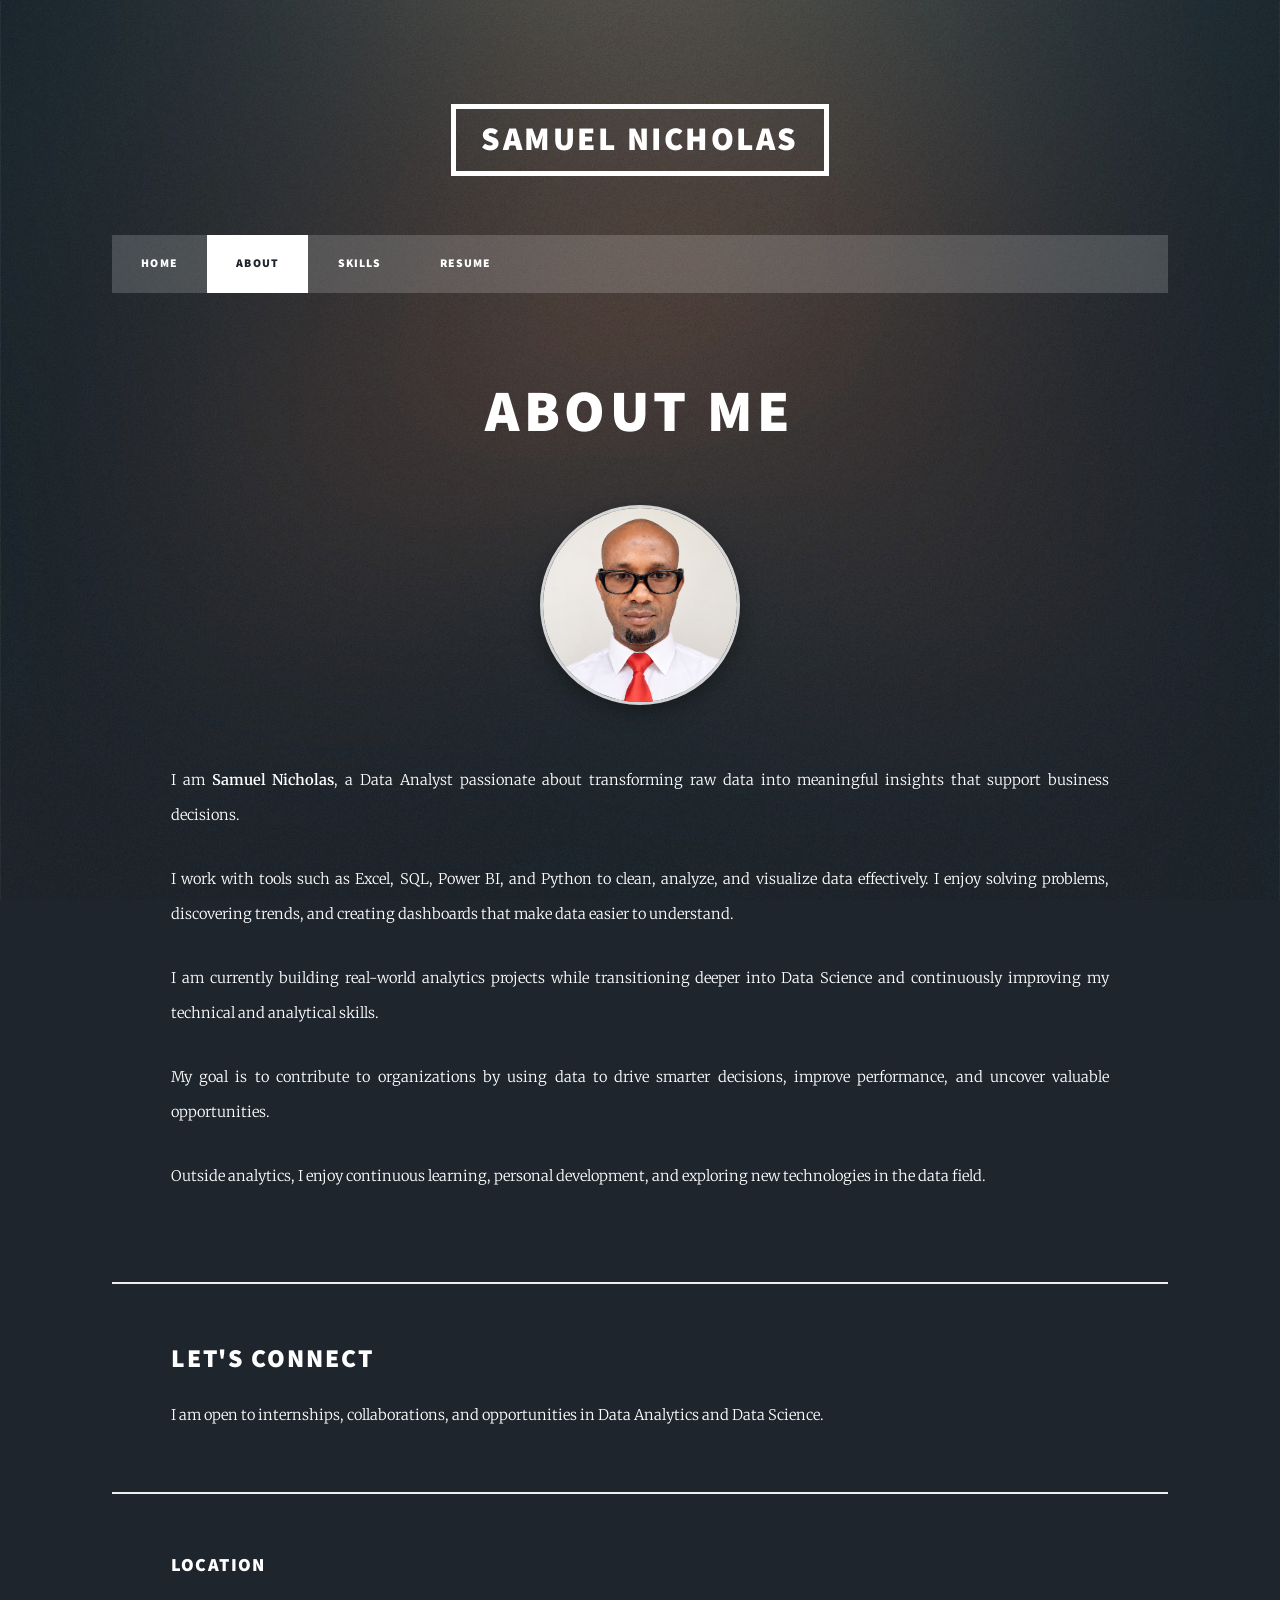
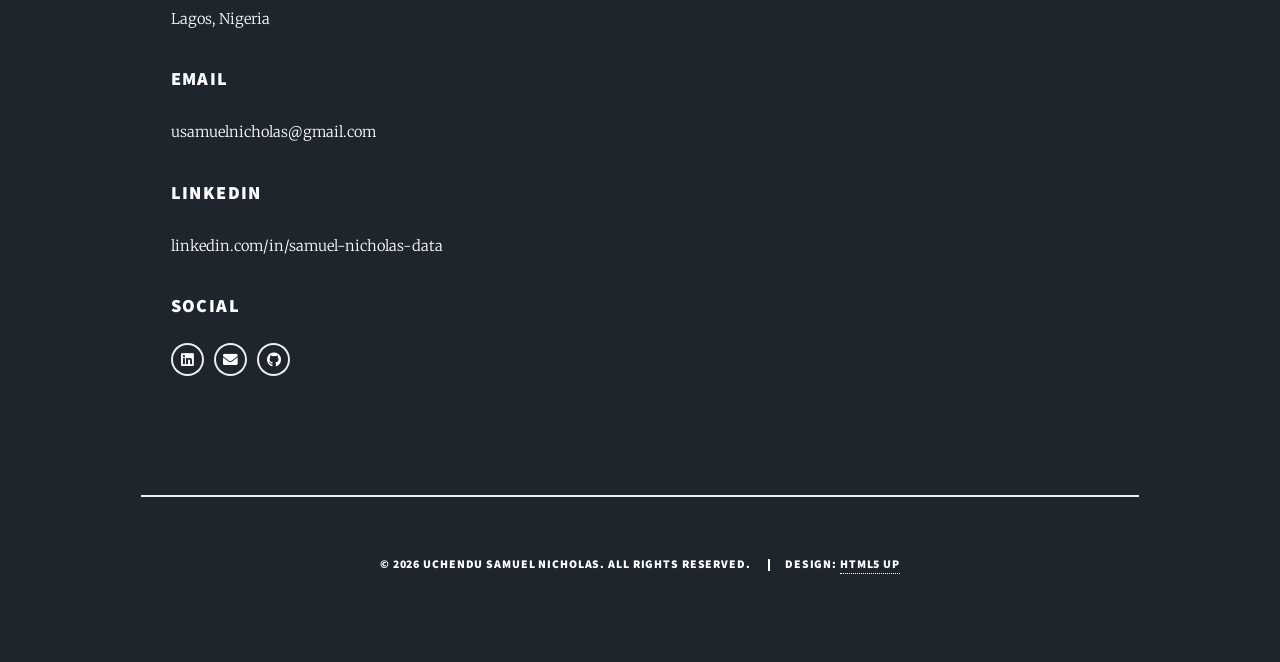
<file: about.html>
<!DOCTYPE HTML>
<html>
<head>
    <title>About | Samuel Nicholas</title>
    <meta charset="utf-8" />
    <meta name="viewport" content="width=device-width, initial-scale=1, user-scalable=no" />
    <link rel="stylesheet" href="assets/css/main.css" />
</head>

<body class="is-preload">

<!-- Wrapper -->
<div id="wrapper">

    <!-- Header -->
    <header id="header">
        <a href="index.html" class="logo">Samuel Nicholas</a>
    </header>

    <!-- Nav -->
    <nav id="nav">
        <ul class="links">
            <li><a href="index.html">Home</a></li>
            <li class="active"><a href="about.html">About</a></li>
            <li><a href="skills.html">Skills</a></li>
            <li><a href="resume.html">Resume</a></li>
        </ul>
    </nav>

    <!-- Main -->
    <div id="main">

        <section class="post">
            <header class="major">
                <h1>About Me</h1>
            </header>

            <span class="image main">
                <img src="images/profile.png"
     alt="Samuel Nicholas"
     class="profile-pic" />
            </span>
    <p>
    I am <strong>Samuel Nicholas</strong>, a Data Analyst passionate about transforming raw data into meaningful insights that support business decisions.
    </p>

    <p>
    I work with tools such as Excel, SQL, Power BI, and Python to clean, analyze, and visualize data effectively. I enjoy solving problems, discovering trends, and creating dashboards that make data easier to understand.
    </p>

    <p>
    I am currently building real-world analytics projects while transitioning deeper into Data Science and continuously improving my technical and analytical skills.
    </p>

    <p>
    My goal is to contribute to organizations by using data to drive smarter decisions, improve performance, and uncover valuable opportunities.
    </p>

    <p>
    Outside analytics, I enjoy continuous learning, personal development, and exploring new technologies in the data field.
    </p>
</section>

<section>
   <h2>Let's Connect</h2>

	<p>
	I am open to internships, collaborations,
	and opportunities in Data Analytics and Data Science.
	</p>
						</section>
						<section class="split contact">
							<section class="alt">
								<h3>Location</h3>
<p>Lagos, Nigeria</p>
								
							</section>
							<section>
											<h3>Email</h3>
<p><a href="mailto:usamuelnicholas@gmail.com">
                usamuelnicholas@gmail.com
            </a></p>
							</section>
							<section>
								<h3>LinkedIn</h3>
<p>
<a href="https://linkedin.com/in/samuel-nicholas-data">
linkedin.com/in/samuel-nicholas-data
</a>
</p>
							</section>
							<section>
								<h3>Social</h3>
								<ul class="icons alt">
									<li>
    <a href="https://www.linkedin.com/in/samuel-nicholas-data"
       target="_blank"
       class="icon brands alt fa-linkedin">
                   <span class="label">LinkedIn</span>
                </a></li>
									<li><a href="mailto:usamuelnicholas@gmail.com"
                   class="icon solid alt fa-envelope">
                   <span class="label">Email</span>
                </a></li>
				<li>
<a href="https://github.com/samuelnicholas-data"
   target="_blank"
   class="icon brands alt fa-github">
   <span class="label">GitHub</span>
</a>
</li>
</ul>
							</section>
						</section>
					</footer>

				<!-- Copyright -->
					<div id="copyright">
    <ul>
        <li>&copy; 2026 Uchendu Samuel Nicholas. All Rights Reserved.</li>
        <li>Design: <a href="https://html5up.net">HTML5 UP</a></li>
    </ul>
</div>

			</div>

		<!-- Scripts -->
			<script src="assets/js/jquery.min.js"></script>
			<script src="assets/js/jquery.scrollex.min.js"></script>
			<script src="assets/js/jquery.scrolly.min.js"></script>
			<script src="assets/js/browser.min.js"></script>
			<script src="assets/js/breakpoints.min.js"></script>
			<script src="assets/js/util.js"></script>
			<script src="assets/js/main.js"></script>

	</body>
</html>
</file>
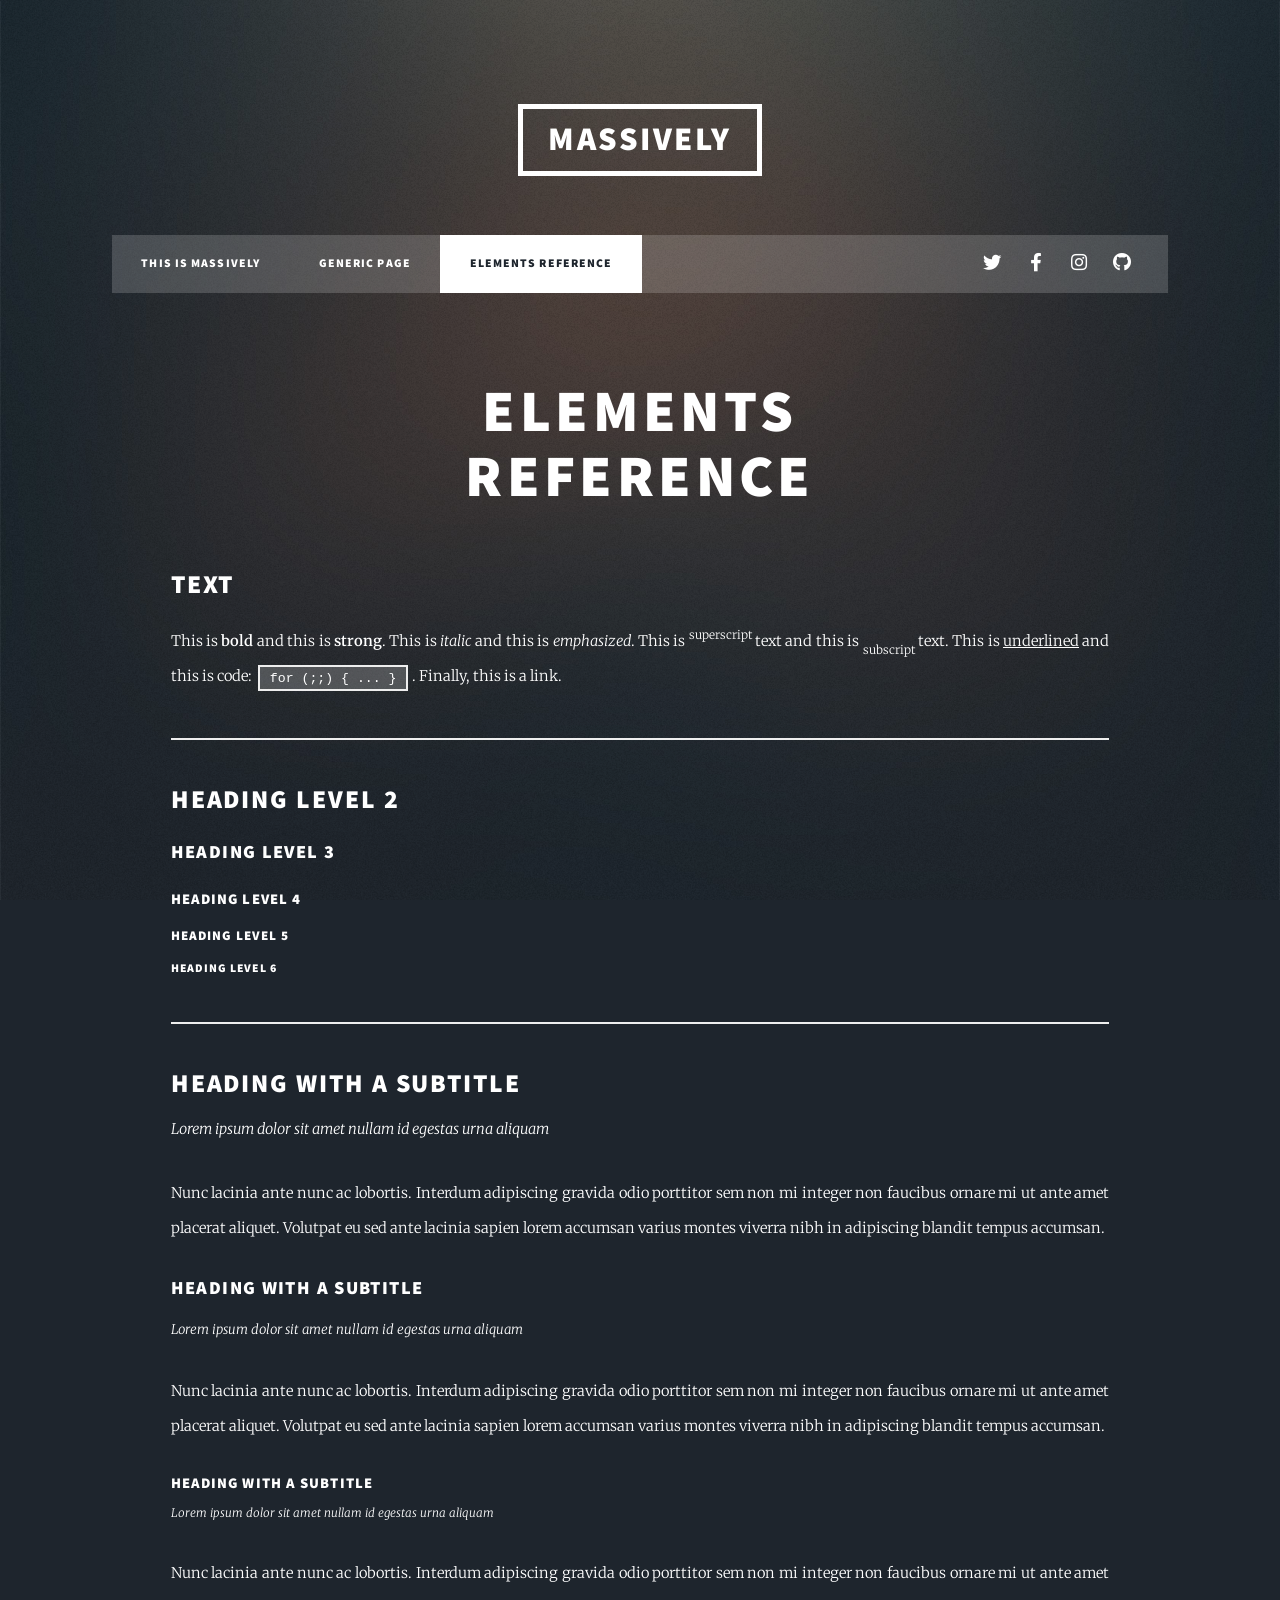
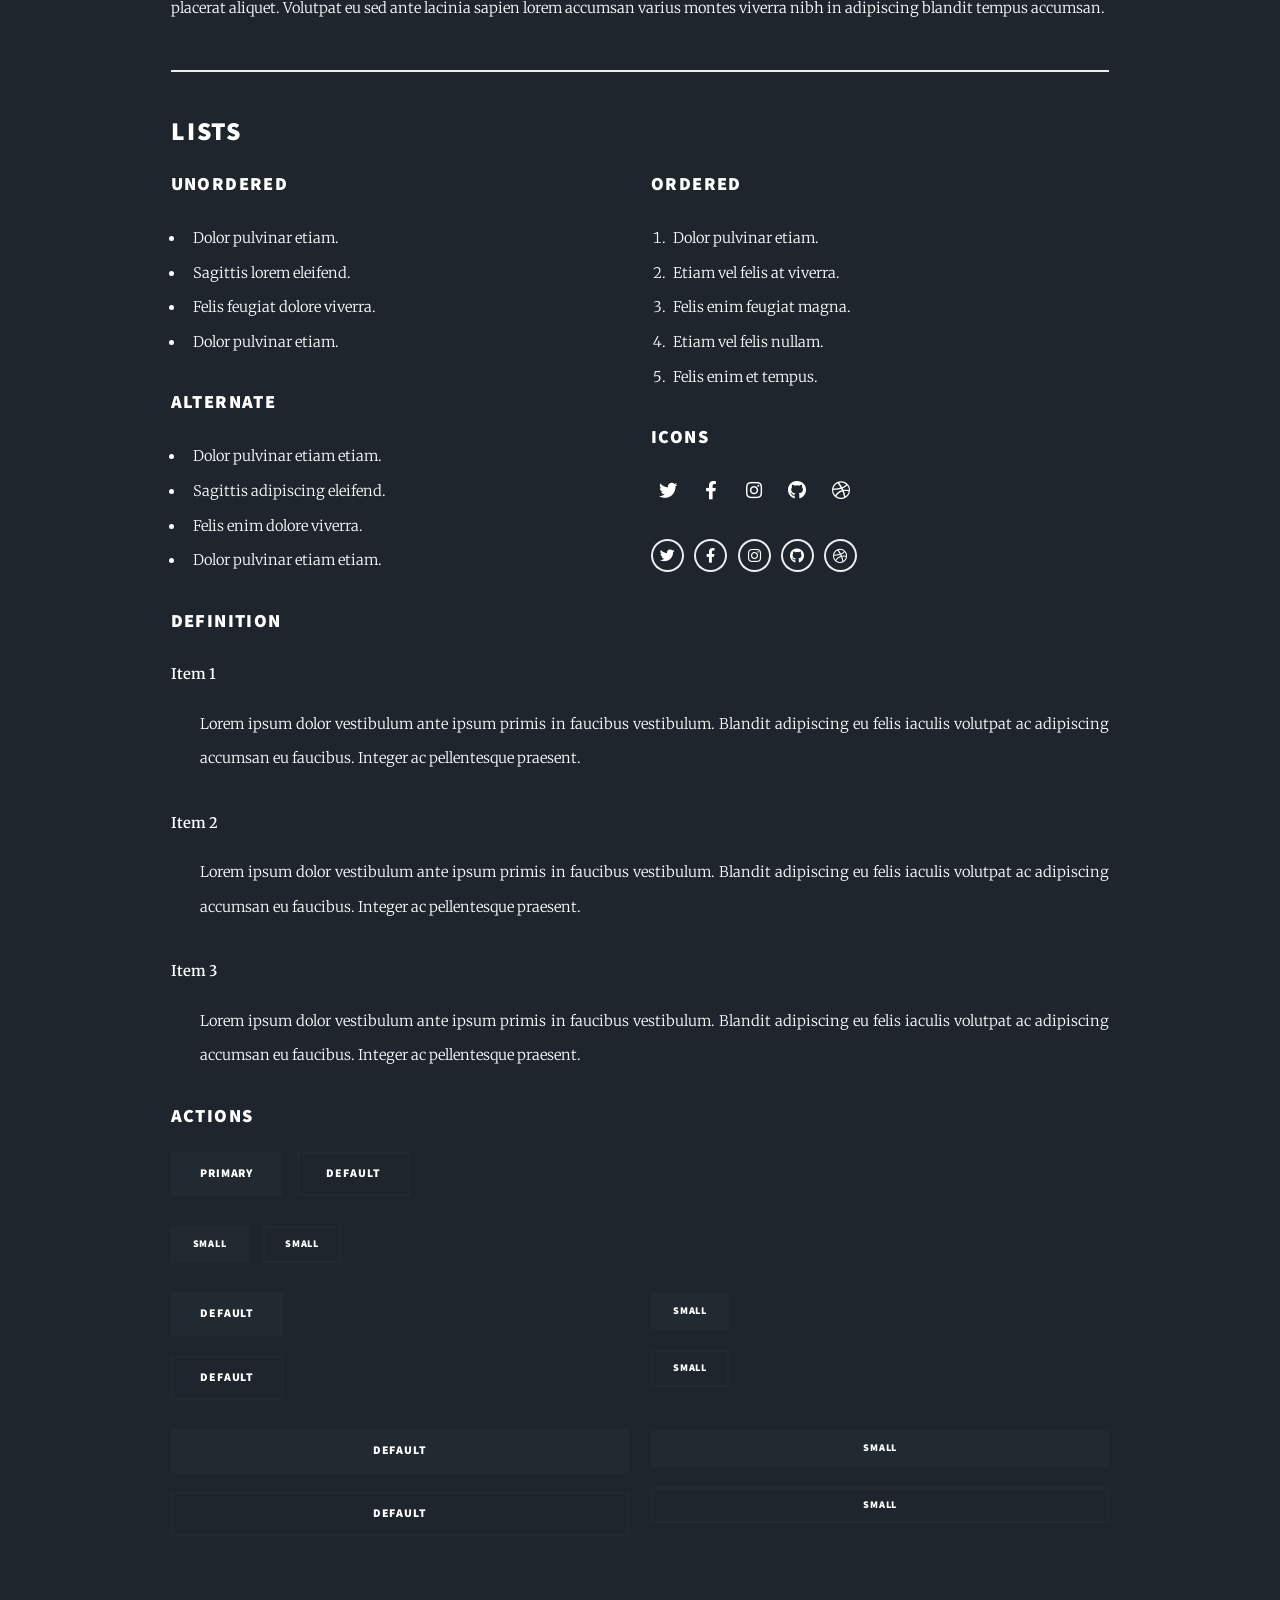
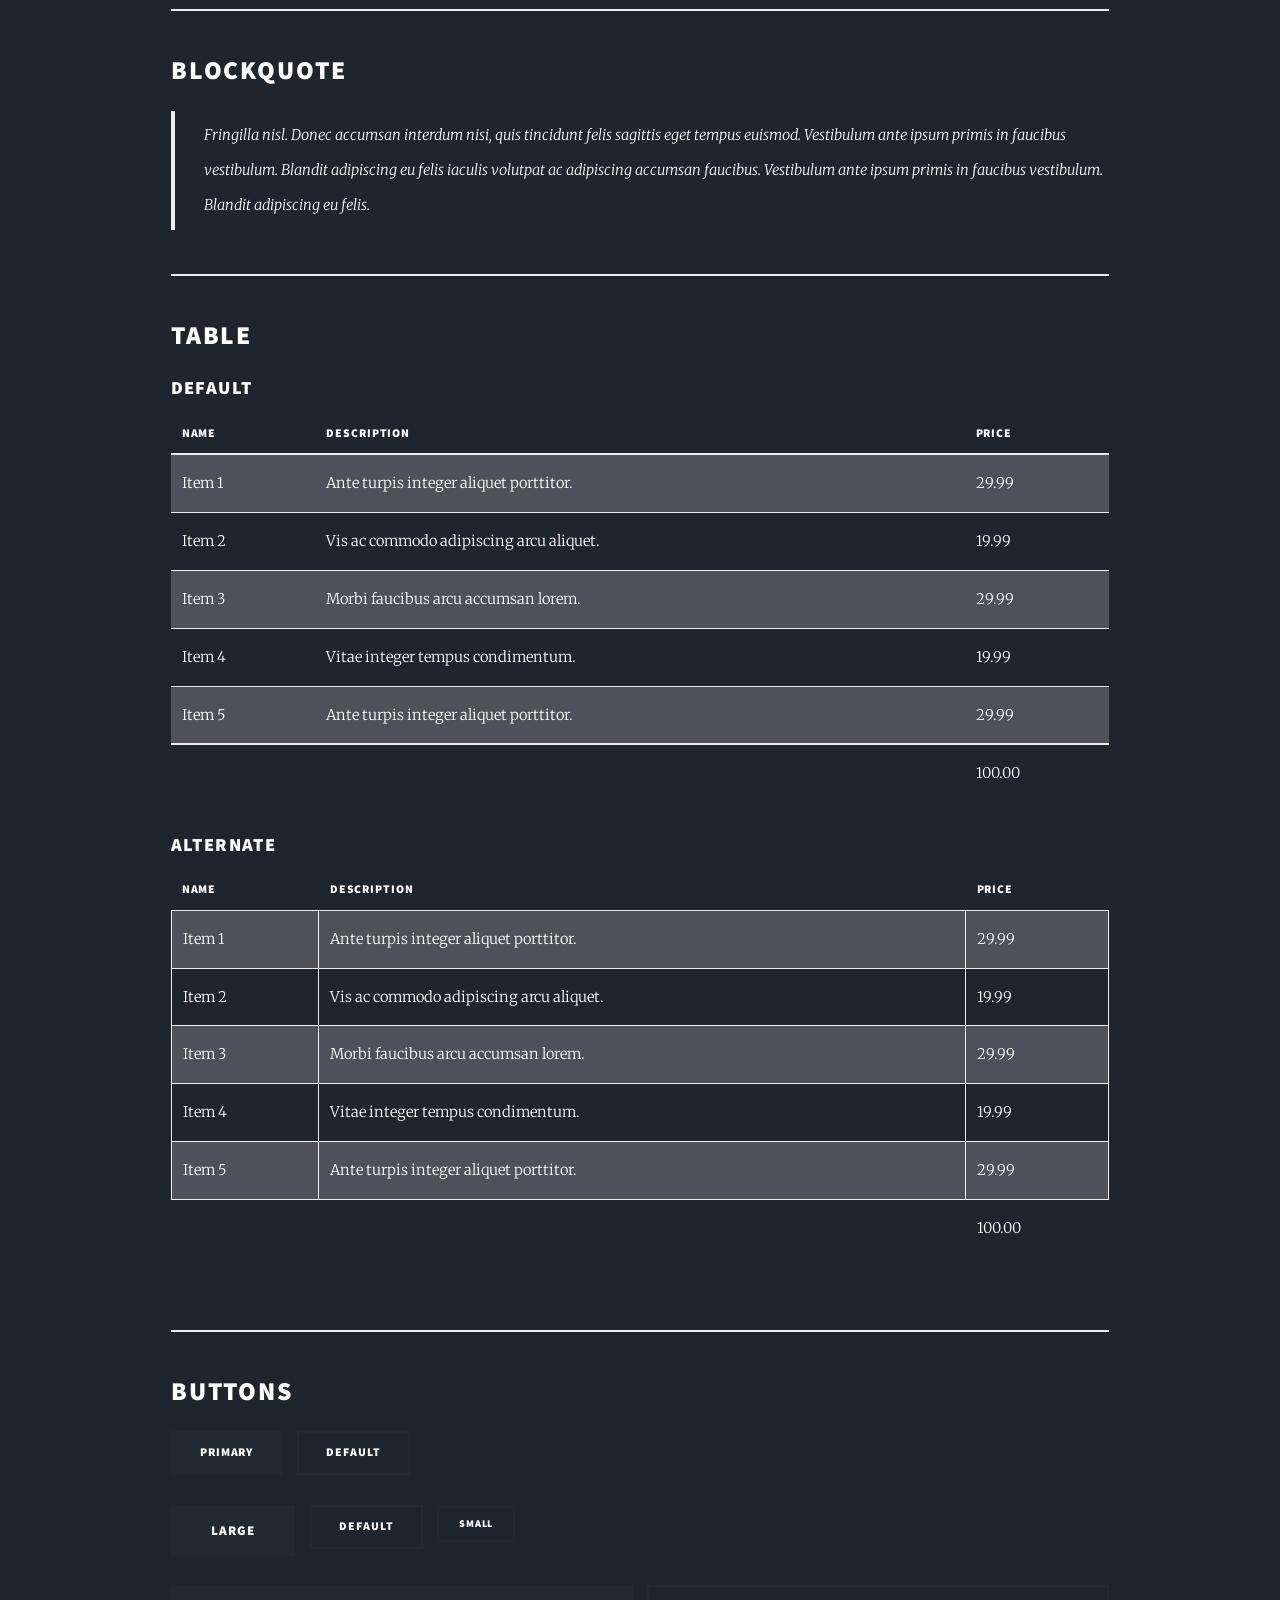
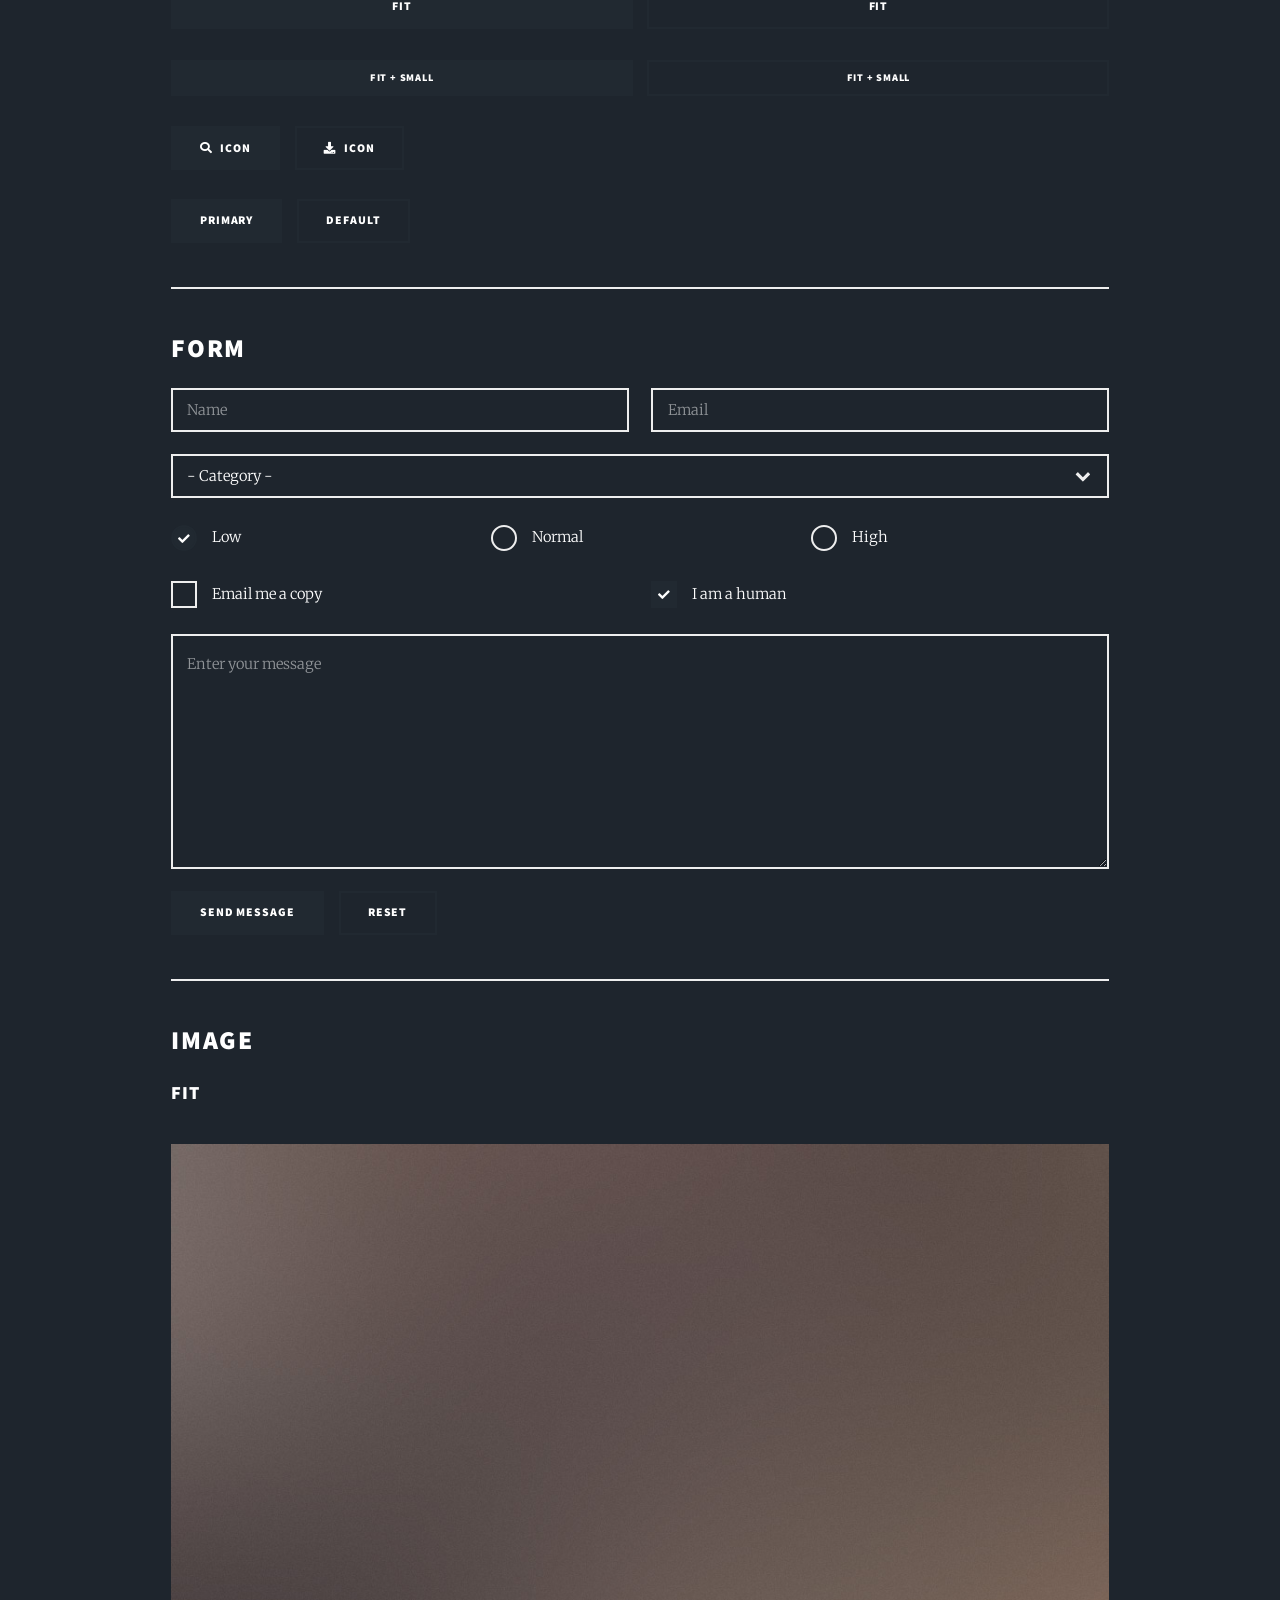
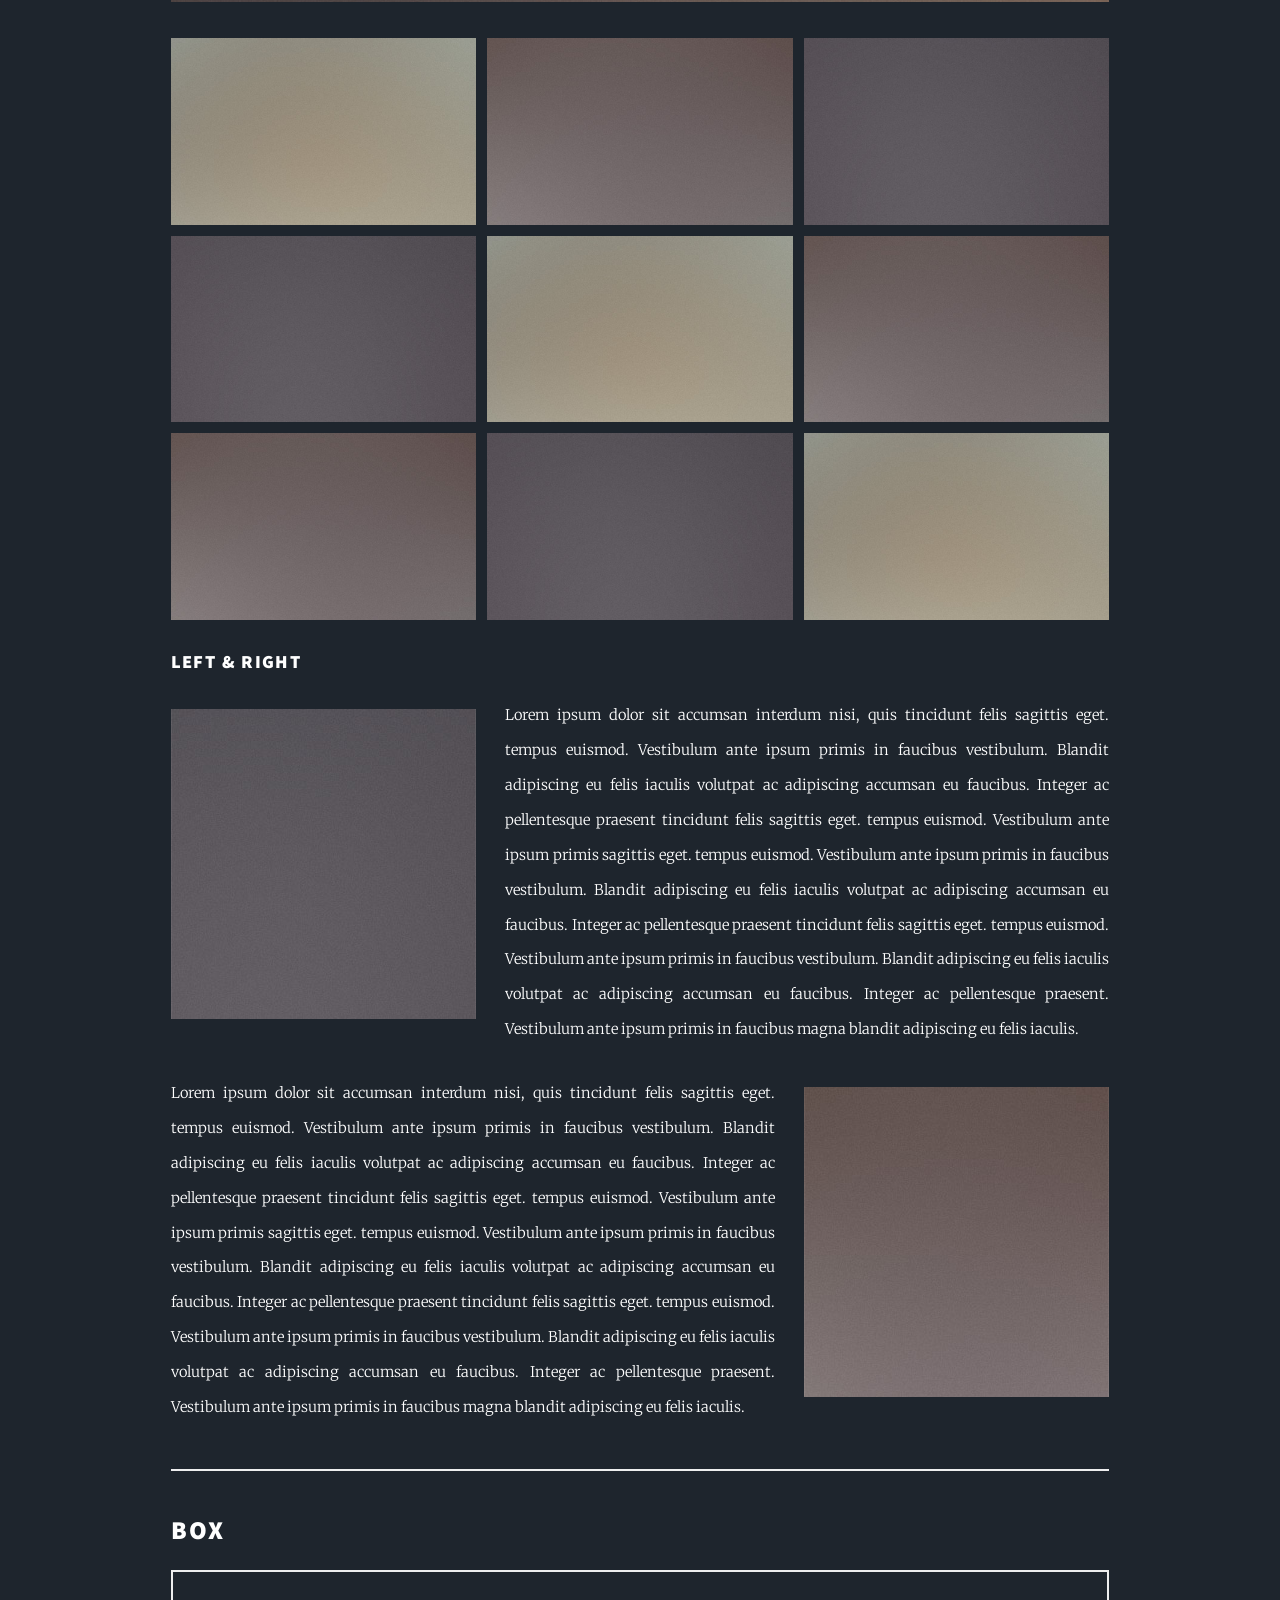
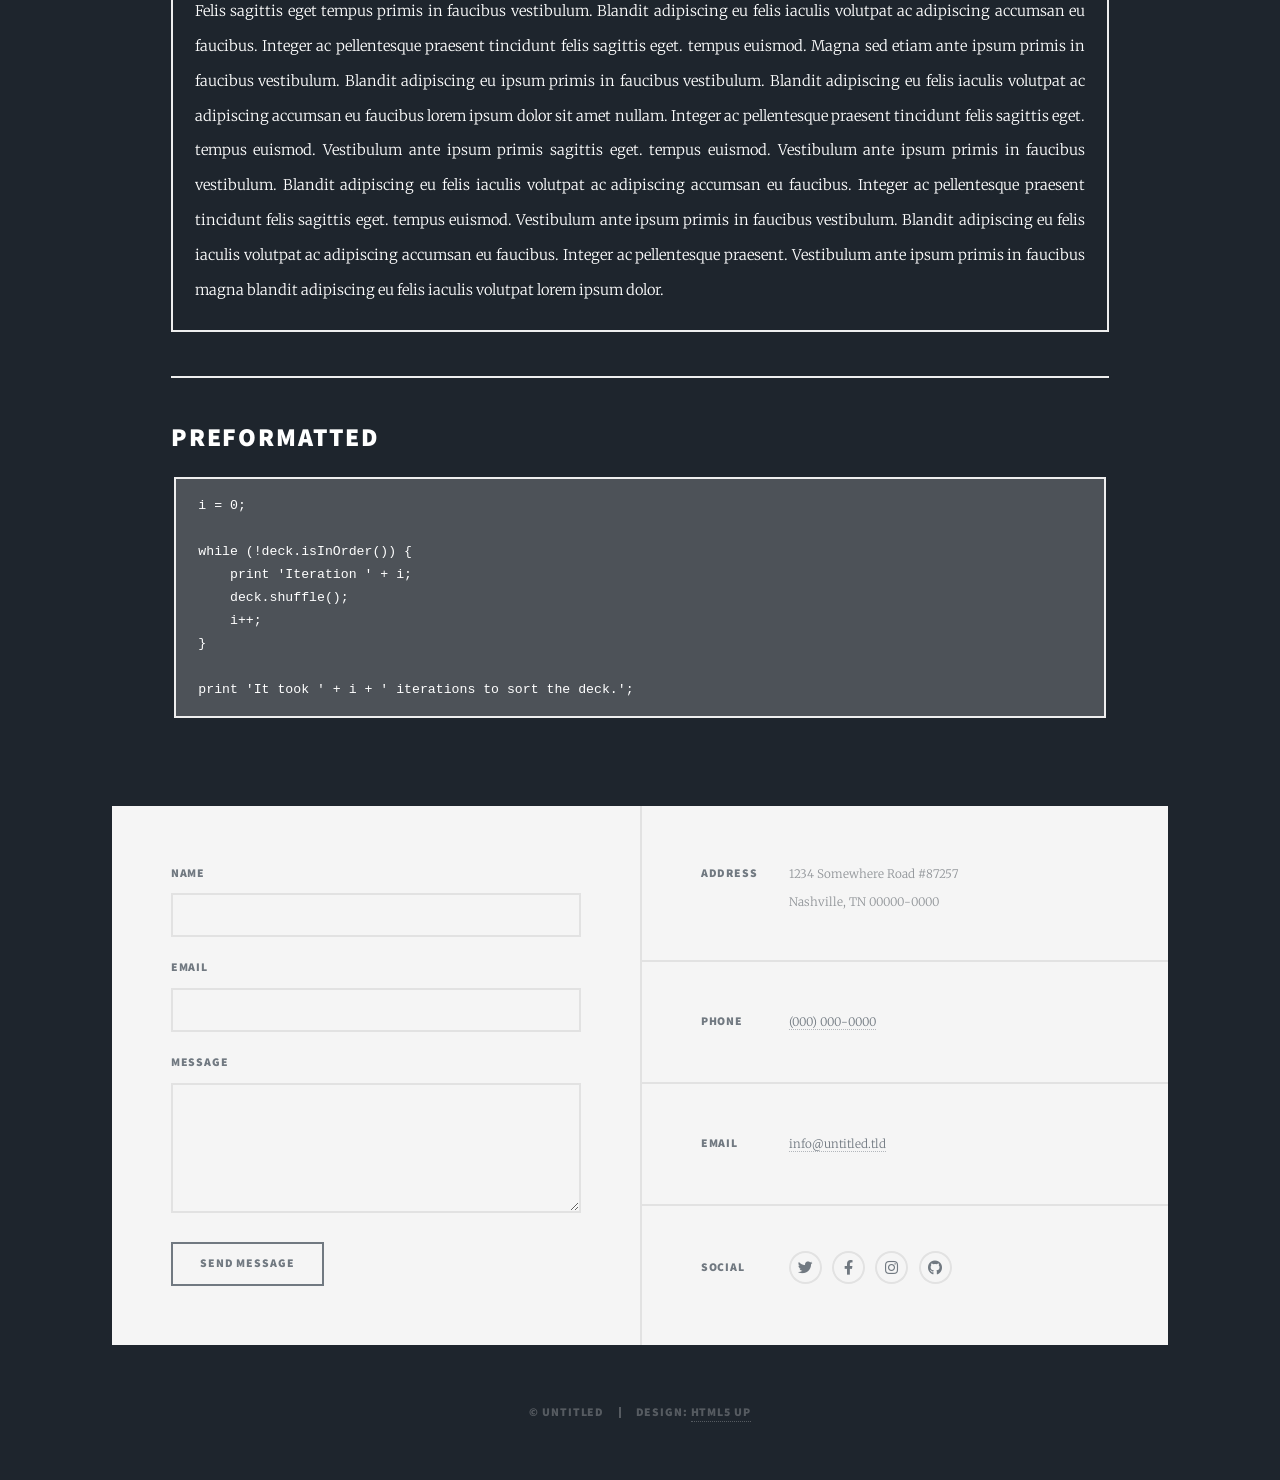
<file: elements.html>
<!DOCTYPE HTML>
<!--
	Massively by HTML5 UP
	html5up.net | @ajlkn
	Free for personal and commercial use under the CCA 3.0 license (html5up.net/license)
-->
<html>
	<head>
		<title>Elements Reference - Massively by HTML5 UP</title>
		<meta charset="utf-8" />
		<meta name="viewport" content="width=device-width, initial-scale=1, user-scalable=no" />
		<link rel="stylesheet" href="assets/css/main.css" />
		<noscript><link rel="stylesheet" href="assets/css/noscript.css" /></noscript>
	</head>
	<body class="is-preload">

		<!-- Wrapper -->
			<div id="wrapper">

				<!-- Header -->
					<header id="header">
						<a href="index.html" class="logo">Massively</a>
					</header>

				<!-- Nav -->
					<nav id="nav">
						<ul class="links">
							<li><a href="index.html">This is Massively</a></li>
							<li><a href="generic.html">Generic Page</a></li>
							<li class="active"><a href="elements.html">Elements Reference</a></li>
						</ul>
						<ul class="icons">
							<li><a href="#" class="icon brands fa-twitter"><span class="label">Twitter</span></a></li>
							<li><a href="#" class="icon brands fa-facebook-f"><span class="label">Facebook</span></a></li>
							<li><a href="#" class="icon brands fa-instagram"><span class="label">Instagram</span></a></li>
							<li><a href="#" class="icon brands fa-github"><span class="label">GitHub</span></a></li>
						</ul>
					</nav>

				<!-- Main -->
					<div id="main">

						<!-- Post -->
							<section class="post">
								<header class="major">
									<h1>Elements<br />
									Reference</h1>
								</header>

								<!-- Text stuff -->
									<h2>Text</h2>
									<p>This is <b>bold</b> and this is <strong>strong</strong>. This is <i>italic</i> and this is <em>emphasized</em>.
									This is <sup>superscript</sup> text and this is <sub>subscript</sub> text.
									This is <u>underlined</u> and this is code: <code>for (;;) { ... }</code>.
									Finally, this is a <a href="#">link</a>.</p>
									<hr />
									<h2>Heading Level 2</h2>
									<h3>Heading Level 3</h3>
									<h4>Heading Level 4</h4>
									<h5>Heading Level 5</h5>
									<h6>Heading Level 6</h6>
									<hr />
									<header>
										<h2>Heading with a Subtitle</h2>
										<p>Lorem ipsum dolor sit amet nullam id egestas urna aliquam</p>
									</header>
									<p>Nunc lacinia ante nunc ac lobortis. Interdum adipiscing gravida odio porttitor sem non mi integer non faucibus ornare mi ut ante amet placerat aliquet. Volutpat eu sed ante lacinia sapien lorem accumsan varius montes viverra nibh in adipiscing blandit tempus accumsan.</p>
									<header>
										<h3>Heading with a Subtitle</h3>
										<p>Lorem ipsum dolor sit amet nullam id egestas urna aliquam</p>
									</header>
									<p>Nunc lacinia ante nunc ac lobortis. Interdum adipiscing gravida odio porttitor sem non mi integer non faucibus ornare mi ut ante amet placerat aliquet. Volutpat eu sed ante lacinia sapien lorem accumsan varius montes viverra nibh in adipiscing blandit tempus accumsan.</p>
									<header>
										<h4>Heading with a Subtitle</h4>
										<p>Lorem ipsum dolor sit amet nullam id egestas urna aliquam</p>
									</header>
									<p>Nunc lacinia ante nunc ac lobortis. Interdum adipiscing gravida odio porttitor sem non mi integer non faucibus ornare mi ut ante amet placerat aliquet. Volutpat eu sed ante lacinia sapien lorem accumsan varius montes viverra nibh in adipiscing blandit tempus accumsan.</p>

									<hr />

								<!-- Lists -->
									<h2>Lists</h2>
									<div class="row">
										<div class="col-6 col-12-small">

											<h3>Unordered</h3>
											<ul>
												<li>Dolor pulvinar etiam.</li>
												<li>Sagittis lorem eleifend.</li>
												<li>Felis feugiat dolore viverra.</li>
												<li>Dolor pulvinar etiam.</li>
											</ul>

											<h3>Alternate</h3>
											<ul class="alt">
												<li>Dolor pulvinar etiam etiam.</li>
												<li>Sagittis adipiscing eleifend.</li>
												<li>Felis enim dolore viverra.</li>
												<li>Dolor pulvinar etiam etiam.</li>
											</ul>

										</div>
										<div class="col-6 col-12-small">

											<h3>Ordered</h3>
											<ol>
												<li>Dolor pulvinar etiam.</li>
												<li>Etiam vel felis at viverra.</li>
												<li>Felis enim feugiat magna.</li>
												<li>Etiam vel felis nullam.</li>
												<li>Felis enim et tempus.</li>
											</ol>

											<h3>Icons</h3>
											<ul class="icons">
												<li><a href="#" class="icon brands fa-twitter"><span class="label">Twitter</span></a></li>
												<li><a href="#" class="icon brands fa-facebook-f"><span class="label">Facebook</span></a></li>
												<li><a href="#" class="icon brands fa-instagram"><span class="label">Instagram</span></a></li>
												<li><a href="#" class="icon brands fa-github"><span class="label">Github</span></a></li>
												<li><a href="#" class="icon brands fa-dribbble"><span class="label">Dribbble</span></a></li>
											</ul>
											<ul class="icons alt">
												<li><a href="#" class="icon brands alt fa-twitter"><span class="label">Twitter</span></a></li>
												<li><a href="#" class="icon brands alt fa-facebook-f"><span class="label">Facebook</span></a></li>
												<li><a href="#" class="icon brands alt fa-instagram"><span class="label">Instagram</span></a></li>
												<li><a href="#" class="icon brands alt fa-github"><span class="label">Github</span></a></li>
												<li><a href="#" class="icon brands alt fa-dribbble"><span class="label">Dribbble</span></a></li>
											</ul>

										</div>
									</div>
									<h3>Definition</h3>
									<dl>
										<dt>Item 1</dt>
										<dd>
											<p>Lorem ipsum dolor vestibulum ante ipsum primis in faucibus vestibulum. Blandit adipiscing eu felis iaculis volutpat ac adipiscing accumsan eu faucibus. Integer ac pellentesque praesent.</p>
										</dd>
										<dt>Item 2</dt>
										<dd>
											<p>Lorem ipsum dolor vestibulum ante ipsum primis in faucibus vestibulum. Blandit adipiscing eu felis iaculis volutpat ac adipiscing accumsan eu faucibus. Integer ac pellentesque praesent.</p>
										</dd>
										<dt>Item 3</dt>
										<dd>
											<p>Lorem ipsum dolor vestibulum ante ipsum primis in faucibus vestibulum. Blandit adipiscing eu felis iaculis volutpat ac adipiscing accumsan eu faucibus. Integer ac pellentesque praesent.</p>
										</dd>
									</dl>

									<h3>Actions</h3>
									<ul class="actions">
										<li><a href="#" class="button primary">Primary</a></li>
										<li><a href="#" class="button">Default</a></li>
									</ul>
									<ul class="actions small">
										<li><a href="#" class="button primary small">Small</a></li>
										<li><a href="#" class="button small">Small</a></li>
									</ul>
									<div class="row">
										<div class="col-6 col-12-small">
											<ul class="actions stacked">
												<li><a href="#" class="button primary">Default</a></li>
												<li><a href="#" class="button">Default</a></li>
											</ul>
										</div>
										<div class="col-6 col-12-small">
											<ul class="actions stacked">
												<li><a href="#" class="button primary small">Small</a></li>
												<li><a href="#" class="button small">Small</a></li>
											</ul>
										</div>
									</div>
									<div class="row">
										<div class="col-6 col-12-small">
											<ul class="actions stacked">
												<li><a href="#" class="button primary fit">Default</a></li>
												<li><a href="#" class="button fit">Default</a></li>
											</ul>
										</div>
										<div class="col-6 col-12-small">
											<ul class="actions stacked">
												<li><a href="#" class="button primary small fit">Small</a></li>
												<li><a href="#" class="button small fit">Small</a></li>
											</ul>
										</div>
									</div>

									<hr />

								<!-- Blockquote -->
									<h2>Blockquote</h2>
									<blockquote>Fringilla nisl. Donec accumsan interdum nisi, quis tincidunt felis sagittis eget tempus euismod. Vestibulum ante ipsum primis in faucibus vestibulum. Blandit adipiscing eu felis iaculis volutpat ac adipiscing accumsan faucibus. Vestibulum ante ipsum primis in faucibus vestibulum. Blandit adipiscing eu felis.</blockquote>

									<hr />

								<!-- Table -->
									<h2>Table</h2>

									<h3>Default</h3>
									<div class="table-wrapper">
										<table>
											<thead>
												<tr>
													<th>Name</th>
													<th>Description</th>
													<th>Price</th>
												</tr>
											</thead>
											<tbody>
												<tr>
													<td>Item 1</td>
													<td>Ante turpis integer aliquet porttitor.</td>
													<td>29.99</td>
												</tr>
												<tr>
													<td>Item 2</td>
													<td>Vis ac commodo adipiscing arcu aliquet.</td>
													<td>19.99</td>
												</tr>
												<tr>
													<td>Item 3</td>
													<td> Morbi faucibus arcu accumsan lorem.</td>
													<td>29.99</td>
												</tr>
												<tr>
													<td>Item 4</td>
													<td>Vitae integer tempus condimentum.</td>
													<td>19.99</td>
												</tr>
												<tr>
													<td>Item 5</td>
													<td>Ante turpis integer aliquet porttitor.</td>
													<td>29.99</td>
												</tr>
											</tbody>
											<tfoot>
												<tr>
													<td colspan="2"></td>
													<td>100.00</td>
												</tr>
											</tfoot>
										</table>
									</div>

									<h3>Alternate</h3>
									<div class="table-wrapper">
										<table class="alt">
											<thead>
												<tr>
													<th>Name</th>
													<th>Description</th>
													<th>Price</th>
												</tr>
											</thead>
											<tbody>
												<tr>
													<td>Item 1</td>
													<td>Ante turpis integer aliquet porttitor.</td>
													<td>29.99</td>
												</tr>
												<tr>
													<td>Item 2</td>
													<td>Vis ac commodo adipiscing arcu aliquet.</td>
													<td>19.99</td>
												</tr>
												<tr>
													<td>Item 3</td>
													<td> Morbi faucibus arcu accumsan lorem.</td>
													<td>29.99</td>
												</tr>
												<tr>
													<td>Item 4</td>
													<td>Vitae integer tempus condimentum.</td>
													<td>19.99</td>
												</tr>
												<tr>
													<td>Item 5</td>
													<td>Ante turpis integer aliquet porttitor.</td>
													<td>29.99</td>
												</tr>
											</tbody>
											<tfoot>
												<tr>
													<td colspan="2"></td>
													<td>100.00</td>
												</tr>
											</tfoot>
										</table>
									</div>

									<hr />

								<!-- Buttons -->
									<h2>Buttons</h2>
									<ul class="actions">
										<li><a href="#" class="button primary">Primary</a></li>
										<li><a href="#" class="button">Default</a></li>
									</ul>
									<ul class="actions">
										<li><a href="#" class="button primary large">Large</a></li>
										<li><a href="#" class="button">Default</a></li>
										<li><a href="#" class="button small">Small</a></li>
									</ul>
									<ul class="actions fit">
										<li><a href="#" class="button primary fit">Fit</a></li>
										<li><a href="#" class="button fit">Fit</a></li>
									</ul>
									<ul class="actions fit small">
										<li><a href="#" class="button primary fit small">Fit + Small</a></li>
										<li><a href="#" class="button fit small">Fit + Small</a></li>
									</ul>
									<ul class="actions">
										<li><a href="#" class="button primary icon solid fa-search">Icon</a></li>
										<li><a href="#" class="button icon solid fa-download">Icon</a></li>
									</ul>
									<ul class="actions">
										<li><span class="button primary disabled">Primary</span></li>
										<li><span class="button disabled">Default</span></li>
									</ul>

									<hr />

								<!-- Form -->
									<h2>Form</h2>

									<form method="post" action="#">
										<div class="row gtr-uniform">
											<div class="col-6 col-12-xsmall">
												<input type="text" name="demo-name" id="demo-name" value="" placeholder="Name" />
											</div>
											<div class="col-6 col-12-xsmall">
												<input type="email" name="demo-email" id="demo-email" value="" placeholder="Email" />
											</div>
											<!-- Break -->
											<div class="col-12">
												<select name="demo-category" id="demo-category">
													<option value="">- Category -</option>
													<option value="1">Manufacturing</option>
													<option value="1">Shipping</option>
													<option value="1">Administration</option>
													<option value="1">Human Resources</option>
												</select>
											</div>
											<!-- Break -->
											<div class="col-4 col-12-small">
												<input type="radio" id="demo-priority-low" name="demo-priority" checked>
												<label for="demo-priority-low">Low</label>
											</div>
											<div class="col-4 col-12-small">
												<input type="radio" id="demo-priority-normal" name="demo-priority">
												<label for="demo-priority-normal">Normal</label>
											</div>
											<div class="col-4 col-12-small">
												<input type="radio" id="demo-priority-high" name="demo-priority">
												<label for="demo-priority-high">High</label>
											</div>
											<!-- Break -->
											<div class="col-6 col-12-small">
												<input type="checkbox" id="demo-copy" name="demo-copy">
												<label for="demo-copy">Email me a copy</label>
											</div>
											<div class="col-6 col-12-small">
												<input type="checkbox" id="demo-human" name="demo-human" checked>
												<label for="demo-human">I am a human</label>
											</div>
											<!-- Break -->
											<div class="col-12">
												<textarea name="demo-message" id="demo-message" placeholder="Enter your message" rows="6"></textarea>
											</div>
											<!-- Break -->
											<div class="col-12">
												<ul class="actions">
													<li><input type="submit" value="Send Message" class="primary" /></li>
													<li><input type="reset" value="Reset" /></li>
												</ul>
											</div>
										</div>
									</form>

									<hr />

								<!-- Image -->
									<h2>Image</h2>

									<h3>Fit</h3>
									<span class="image fit"><img src="images/pic01.jpg" alt="" /></span>
									<div class="box alt">
										<div class="row gtr-50 gtr-uniform">
											<div class="col-4"><span class="image fit"><img src="images/pic02.jpg" alt="" /></span></div>
											<div class="col-4"><span class="image fit"><img src="images/pic03.jpg" alt="" /></span></div>
											<div class="col-4"><span class="image fit"><img src="images/pic04.jpg" alt="" /></span></div>
											<!-- Break -->
											<div class="col-4"><span class="image fit"><img src="images/pic04.jpg" alt="" /></span></div>
											<div class="col-4"><span class="image fit"><img src="images/pic02.jpg" alt="" /></span></div>
											<div class="col-4"><span class="image fit"><img src="images/pic03.jpg" alt="" /></span></div>
											<!-- Break -->
											<div class="col-4"><span class="image fit"><img src="images/pic03.jpg" alt="" /></span></div>
											<div class="col-4"><span class="image fit"><img src="images/pic04.jpg" alt="" /></span></div>
											<div class="col-4"><span class="image fit"><img src="images/pic02.jpg" alt="" /></span></div>
										</div>
									</div>

									<h3>Left &amp; Right</h3>
									<p><span class="image left"><img src="images/pic08.jpg" alt="" /></span>Lorem ipsum dolor sit accumsan interdum nisi, quis tincidunt felis sagittis eget. tempus euismod. Vestibulum ante ipsum primis in faucibus vestibulum. Blandit adipiscing eu felis iaculis volutpat ac adipiscing accumsan eu faucibus. Integer ac pellentesque praesent tincidunt felis sagittis eget. tempus euismod. Vestibulum ante ipsum primis sagittis eget. tempus euismod. Vestibulum ante ipsum primis in faucibus vestibulum. Blandit adipiscing eu felis iaculis volutpat ac adipiscing accumsan eu faucibus. Integer ac pellentesque praesent tincidunt felis sagittis eget. tempus euismod. Vestibulum ante ipsum primis in faucibus vestibulum. Blandit adipiscing eu felis iaculis volutpat ac adipiscing accumsan eu faucibus. Integer ac pellentesque praesent. Vestibulum ante ipsum primis in faucibus magna blandit adipiscing eu felis iaculis.</p>
									<p><span class="image right"><img src="images/pic09.jpg" alt="" /></span>Lorem ipsum dolor sit accumsan interdum nisi, quis tincidunt felis sagittis eget. tempus euismod. Vestibulum ante ipsum primis in faucibus vestibulum. Blandit adipiscing eu felis iaculis volutpat ac adipiscing accumsan eu faucibus. Integer ac pellentesque praesent tincidunt felis sagittis eget. tempus euismod. Vestibulum ante ipsum primis sagittis eget. tempus euismod. Vestibulum ante ipsum primis in faucibus vestibulum. Blandit adipiscing eu felis iaculis volutpat ac adipiscing accumsan eu faucibus. Integer ac pellentesque praesent tincidunt felis sagittis eget. tempus euismod. Vestibulum ante ipsum primis in faucibus vestibulum. Blandit adipiscing eu felis iaculis volutpat ac adipiscing accumsan eu faucibus. Integer ac pellentesque praesent. Vestibulum ante ipsum primis in faucibus magna blandit adipiscing eu felis iaculis.</p>

									<hr />

								<!-- Box -->
									<h2>Box</h2>
									<div class="box">
										<p>Felis sagittis eget tempus primis in faucibus vestibulum. Blandit adipiscing eu felis iaculis volutpat ac adipiscing accumsan eu faucibus. Integer ac pellentesque praesent tincidunt felis sagittis eget. tempus euismod. Magna sed etiam ante ipsum primis in faucibus vestibulum. Blandit adipiscing eu ipsum primis in faucibus vestibulum. Blandit adipiscing eu felis iaculis volutpat ac adipiscing accumsan eu faucibus lorem ipsum dolor sit amet nullam. Integer ac pellentesque praesent tincidunt felis sagittis eget. tempus euismod. Vestibulum ante ipsum primis sagittis eget. tempus euismod. Vestibulum ante ipsum primis in faucibus vestibulum. Blandit adipiscing eu felis iaculis volutpat ac adipiscing accumsan eu faucibus. Integer ac pellentesque praesent tincidunt felis sagittis eget. tempus euismod. Vestibulum ante ipsum primis in faucibus vestibulum. Blandit adipiscing eu felis iaculis volutpat ac adipiscing accumsan eu faucibus. Integer ac pellentesque praesent. Vestibulum ante ipsum primis in faucibus magna blandit adipiscing eu felis iaculis volutpat lorem ipsum dolor.</p>
									</div>

									<hr />

								<!-- Preformatted Code -->
									<h2>Preformatted</h2>
									<pre><code>i = 0;

while (!deck.isInOrder()) {
    print 'Iteration ' + i;
    deck.shuffle();
    i++;
}

print 'It took ' + i + ' iterations to sort the deck.';
</code></pre>

							</section>

					</div>

				<!-- Footer -->
					<footer id="footer">
						<section>
							<form method="post" action="#">
								<div class="fields">
									<div class="field">
										<label for="name">Name</label>
										<input type="text" name="name" id="name" />
									</div>
									<div class="field">
										<label for="email">Email</label>
										<input type="text" name="email" id="email" />
									</div>
									<div class="field">
										<label for="message">Message</label>
										<textarea name="message" id="message" rows="3"></textarea>
									</div>
								</div>
								<ul class="actions">
									<li><input type="submit" value="Send Message" /></li>
								</ul>
							</form>
						</section>
						<section class="split contact">
							<section class="alt">
								<h3>Address</h3>
								<p>1234 Somewhere Road #87257<br />
								Nashville, TN 00000-0000</p>
							</section>
							<section>
								<h3>Phone</h3>
								<p><a href="#">(000) 000-0000</a></p>
							</section>
							<section>
								<h3>Email</h3>
								<p><a href="#">info@untitled.tld</a></p>
							</section>
							<section>
								<h3>Social</h3>
								<ul class="icons alt">
									<li><a href="#" class="icon brands alt fa-twitter"><span class="label">Twitter</span></a></li>
									<li><a href="#" class="icon brands alt fa-facebook-f"><span class="label">Facebook</span></a></li>
									<li><a href="#" class="icon brands alt fa-instagram"><span class="label">Instagram</span></a></li>
									<li><a href="#" class="icon brands alt fa-github"><span class="label">GitHub</span></a></li>
								</ul>
							</section>
						</section>
					</footer>

				<!-- Copyright -->
					<div id="copyright">
						<ul><li>&copy; Untitled</li><li>Design: <a href="https://html5up.net">HTML5 UP</a></li></ul>
					</div>

			</div>

		<!-- Scripts -->
			<script src="assets/js/jquery.min.js"></script>
			<script src="assets/js/jquery.scrollex.min.js"></script>
			<script src="assets/js/jquery.scrolly.min.js"></script>
			<script src="assets/js/browser.min.js"></script>
			<script src="assets/js/breakpoints.min.js"></script>
			<script src="assets/js/util.js"></script>
			<script src="assets/js/main.js"></script>

	</body>
</html>
</file>
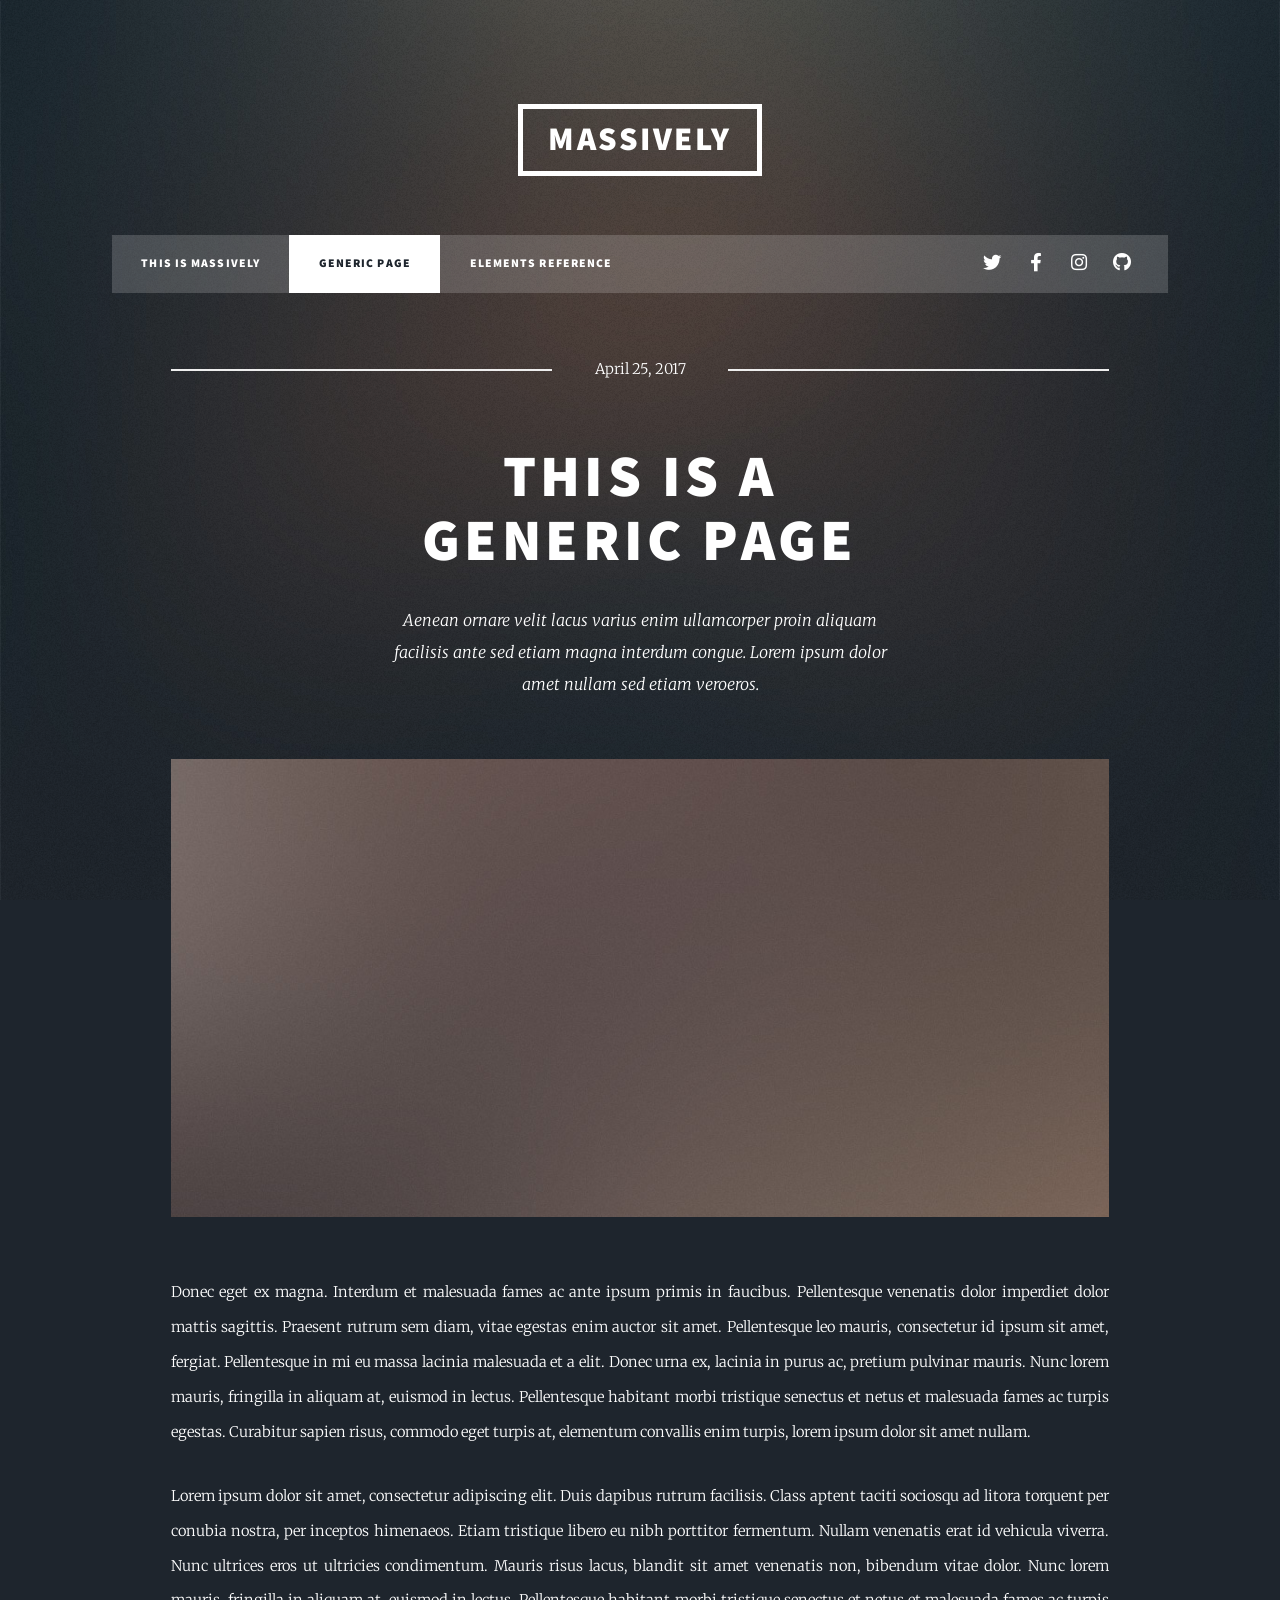
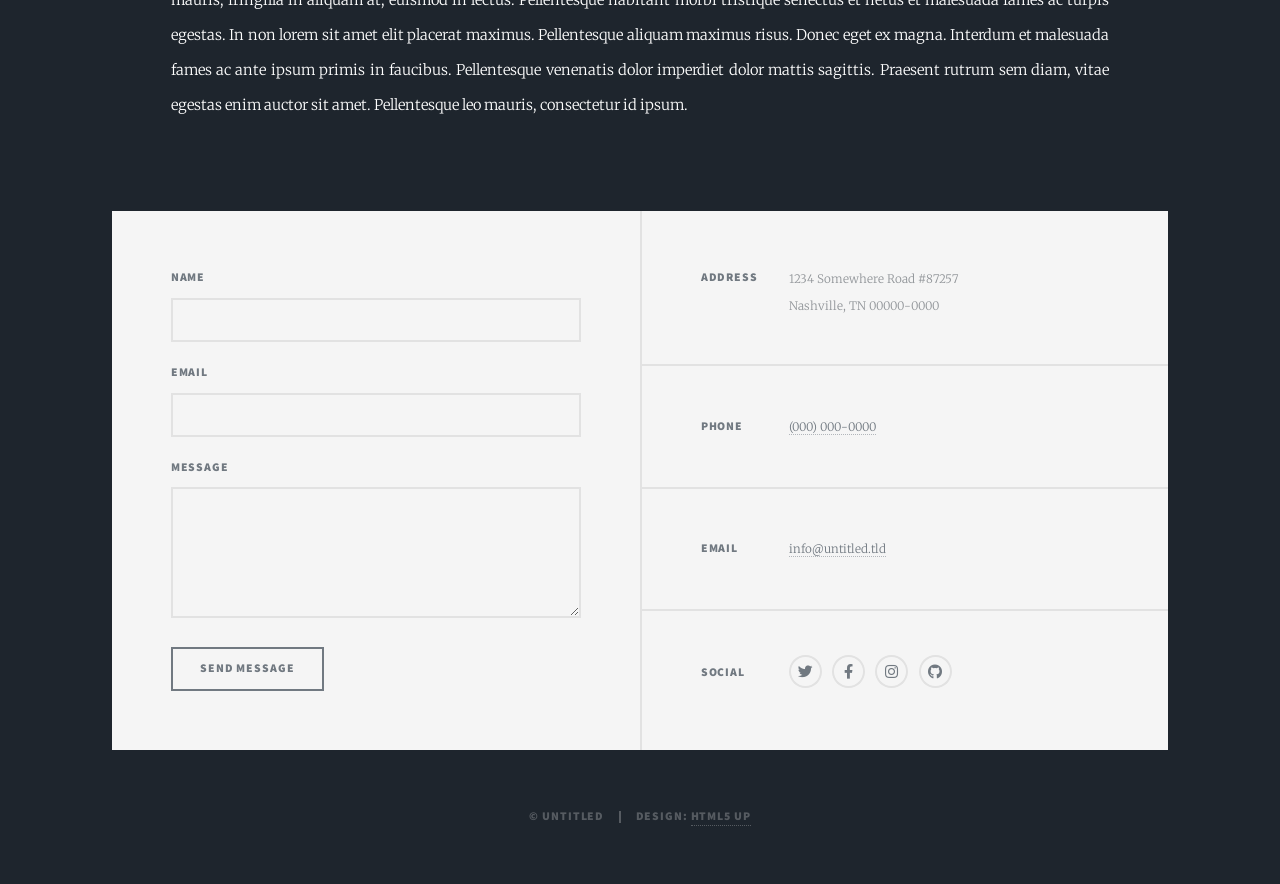
<file: generic.html>
<!DOCTYPE HTML>
<!--
	Massively by HTML5 UP
	html5up.net | @ajlkn
	Free for personal and commercial use under the CCA 3.0 license (html5up.net/license)
-->
<html>
	<head>
		<title>Generic Page - Massively by HTML5 UP</title>
		<meta charset="utf-8" />
		<meta name="viewport" content="width=device-width, initial-scale=1, user-scalable=no" />
		<link rel="stylesheet" href="assets/css/main.css" />
		<noscript><link rel="stylesheet" href="assets/css/noscript.css" /></noscript>
	</head>
	<body class="is-preload">

		<!-- Wrapper -->
			<div id="wrapper">

				<!-- Header -->
					<header id="header">
						<a href="index.html" class="logo">Massively</a>
					</header>

				<!-- Nav -->
					<nav id="nav">
						<ul class="links">
							<li><a href="index.html">This is Massively</a></li>
							<li class="active"><a href="generic.html">Generic Page</a></li>
							<li><a href="elements.html">Elements Reference</a></li>
						</ul>
						<ul class="icons">
							<li><a href="#" class="icon brands fa-twitter"><span class="label">Twitter</span></a></li>
							<li><a href="#" class="icon brands fa-facebook-f"><span class="label">Facebook</span></a></li>
							<li><a href="#" class="icon brands fa-instagram"><span class="label">Instagram</span></a></li>
							<li><a href="#" class="icon brands fa-github"><span class="label">GitHub</span></a></li>
						</ul>
					</nav>

				<!-- Main -->
					<div id="main">

						<!-- Post -->
							<section class="post">
								<header class="major">
									<span class="date">April 25, 2017</span>
									<h1>This is a<br />
									Generic Page</h1>
									<p>Aenean ornare velit lacus varius enim ullamcorper proin aliquam<br />
									facilisis ante sed etiam magna interdum congue. Lorem ipsum dolor<br />
									amet nullam sed etiam veroeros.</p>
								</header>
								<div class="image main"><img src="images/pic01.jpg" alt="" /></div>
								<p>Donec eget ex magna. Interdum et malesuada fames ac ante ipsum primis in faucibus. Pellentesque venenatis dolor imperdiet dolor mattis sagittis. Praesent rutrum sem diam, vitae egestas enim auctor sit amet. Pellentesque leo mauris, consectetur id ipsum sit amet, fergiat. Pellentesque in mi eu massa lacinia malesuada et a elit. Donec urna ex, lacinia in purus ac, pretium pulvinar mauris. Nunc lorem mauris, fringilla in aliquam at, euismod in lectus. Pellentesque habitant morbi tristique senectus et netus et malesuada fames ac turpis egestas. Curabitur sapien risus, commodo eget turpis at, elementum convallis enim turpis, lorem ipsum dolor sit amet nullam.</p>
								<p>Lorem ipsum dolor sit amet, consectetur adipiscing elit. Duis dapibus rutrum facilisis. Class aptent taciti sociosqu ad litora torquent per conubia nostra, per inceptos himenaeos. Etiam tristique libero eu nibh porttitor fermentum. Nullam venenatis erat id vehicula viverra. Nunc ultrices eros ut ultricies condimentum. Mauris risus lacus, blandit sit amet venenatis non, bibendum vitae dolor. Nunc lorem mauris, fringilla in aliquam at, euismod in lectus. Pellentesque habitant morbi tristique senectus et netus et malesuada fames ac turpis egestas. In non lorem sit amet elit placerat maximus. Pellentesque aliquam maximus risus. Donec eget ex magna. Interdum et malesuada fames ac ante ipsum primis in faucibus. Pellentesque venenatis dolor imperdiet dolor mattis sagittis. Praesent rutrum sem diam, vitae egestas enim auctor sit amet. Pellentesque leo mauris, consectetur id ipsum.</p>
							</section>

					</div>

				<!-- Footer -->
					<footer id="footer">
						<section>
							<form method="post" action="#">
								<div class="fields">
									<div class="field">
										<label for="name">Name</label>
										<input type="text" name="name" id="name" />
									</div>
									<div class="field">
										<label for="email">Email</label>
										<input type="text" name="email" id="email" />
									</div>
									<div class="field">
										<label for="message">Message</label>
										<textarea name="message" id="message" rows="3"></textarea>
									</div>
								</div>
								<ul class="actions">
									<li><input type="submit" value="Send Message" /></li>
								</ul>
							</form>
						</section>
						<section class="split contact">
							<section class="alt">
								<h3>Address</h3>
								<p>1234 Somewhere Road #87257<br />
								Nashville, TN 00000-0000</p>
							</section>
							<section>
								<h3>Phone</h3>
								<p><a href="#">(000) 000-0000</a></p>
							</section>
							<section>
								<h3>Email</h3>
								<p><a href="#">info@untitled.tld</a></p>
							</section>
							<section>
								<h3>Social</h3>
								<ul class="icons alt">
									<li><a href="#" class="icon brands alt fa-twitter"><span class="label">Twitter</span></a></li>
									<li><a href="#" class="icon brands alt fa-facebook-f"><span class="label">Facebook</span></a></li>
									<li><a href="#" class="icon brands alt fa-instagram"><span class="label">Instagram</span></a></li>
									<li><a href="#" class="icon brands alt fa-github"><span class="label">GitHub</span></a></li>
								</ul>
							</section>
						</section>
					</footer>

				<!-- Copyright -->
					<div id="copyright">
						<ul><li>&copy; Untitled</li><li>Design: <a href="https://html5up.net">HTML5 UP</a></li></ul>
					</div>

			</div>

		<!-- Scripts -->
			<script src="assets/js/jquery.min.js"></script>
			<script src="assets/js/jquery.scrollex.min.js"></script>
			<script src="assets/js/jquery.scrolly.min.js"></script>
			<script src="assets/js/browser.min.js"></script>
			<script src="assets/js/breakpoints.min.js"></script>
			<script src="assets/js/util.js"></script>
			<script src="assets/js/main.js"></script>

	</body>
</html>
</file>
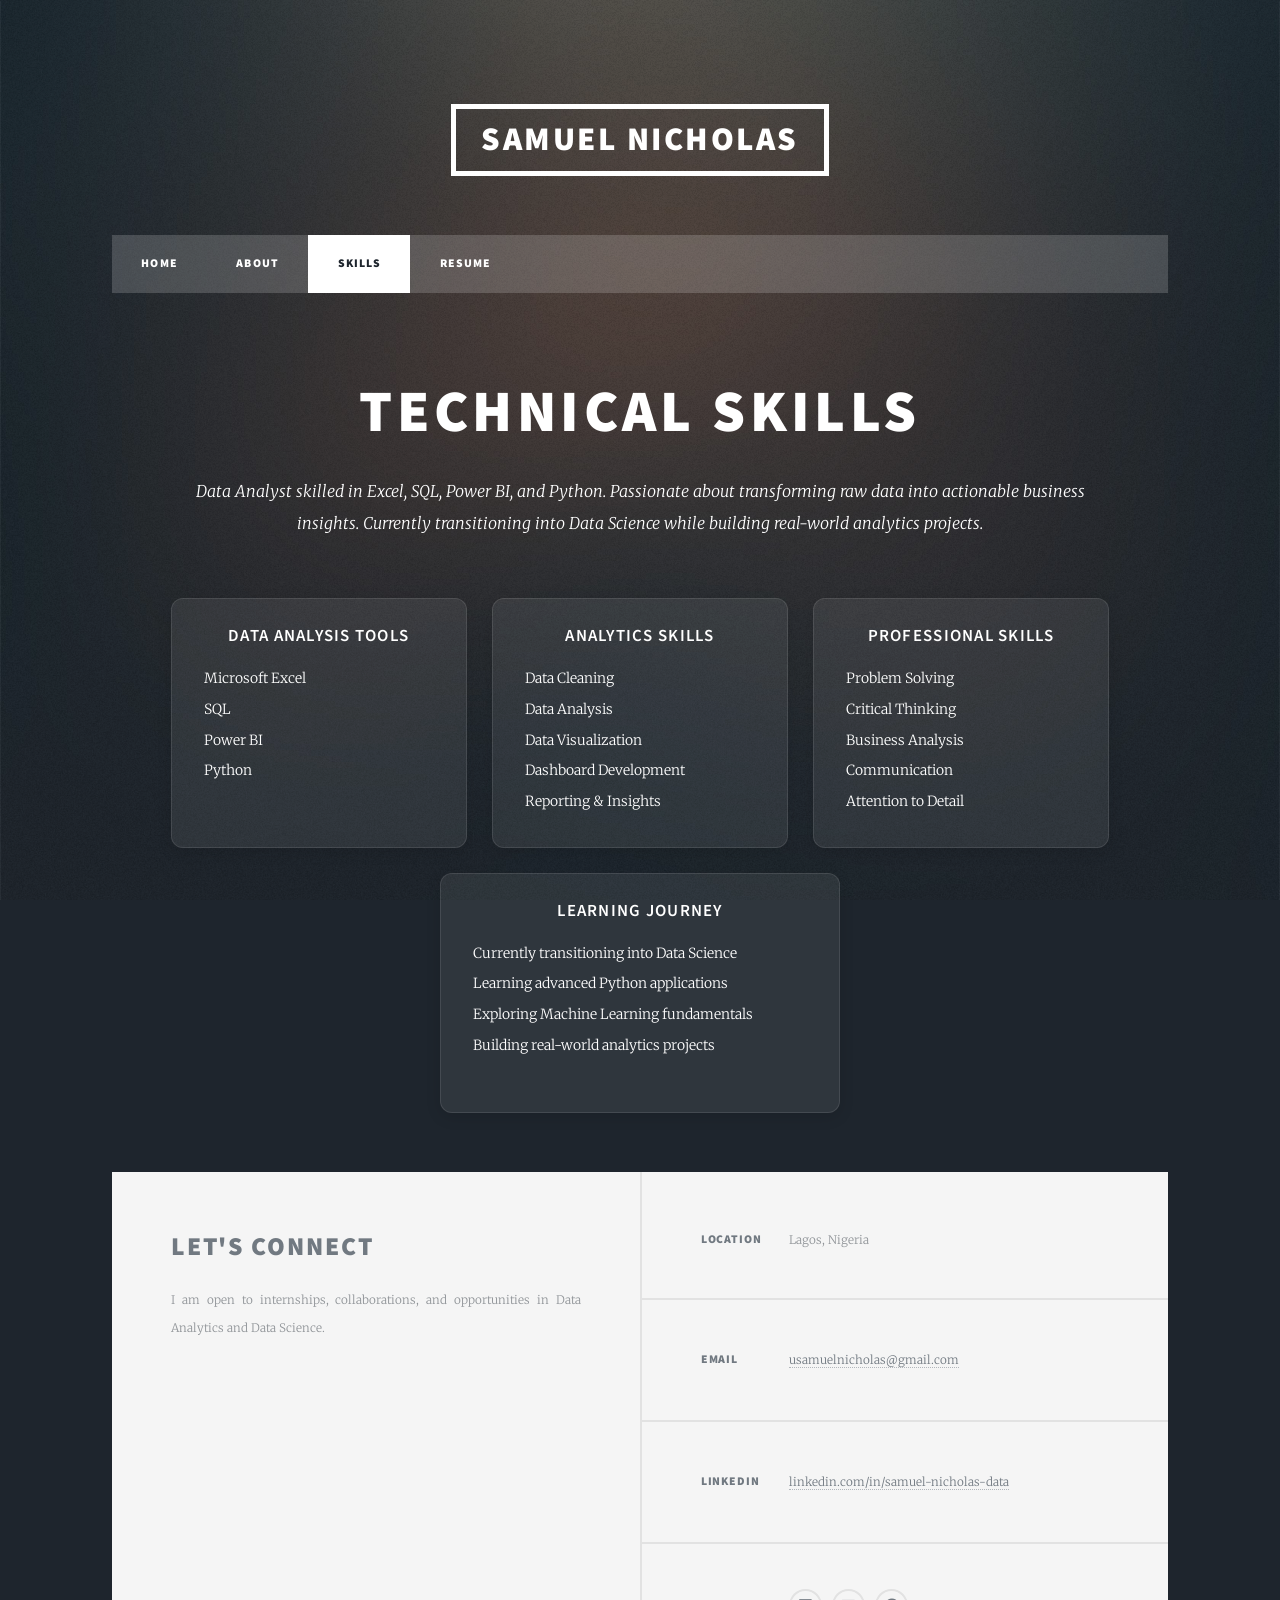
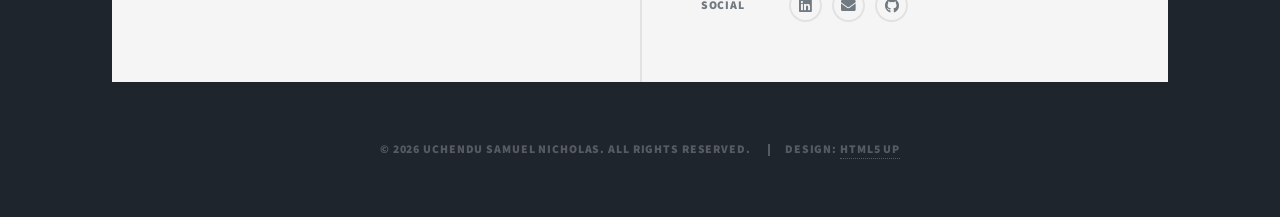
<file: skills.html>
<!DOCTYPE HTML>
<html>
<head>
    <title>Skills | Samuel Nicholas</title>

    <meta charset="utf-8" />
    <meta name="viewport" content="width=device-width, initial-scale=1, user-scalable=no" />

    <link rel="icon" type="image/png" href="images/favicon-v2.png">
    <link rel="stylesheet" href="assets/css/main.css" />
</head>

<body class="is-preload">

<!-- Wrapper -->
<div id="wrapper" class="fade-in">

    <!-- Header -->
    <header id="header">
        <a href="index.html" class="logo">Samuel Nicholas</a>
    </header>

    <!-- Nav -->
    <nav id="nav">
        <ul class="links">
            <li><a href="index.html">Home</a></li>
            <li><a href="about.html">About</a></li>
            <li class="active"><a href="skills.html">Skills</a></li>
            <li><a href="resume.html">Resume</a></li>
        </ul>
    </nav>

				<!-- Main -->
					<div id="main">
    <article class="post">

    <header class="major">
        <h1>Technical Skills</h1>
        <p>
            Data Analyst skilled in Excel, SQL, Power BI, and Python.
            Passionate about transforming raw data into actionable business insights.
            Currently transitioning into Data Science while building real-world analytics projects.
        </p>
    </header>

    <section class="skills">
      <div class="skills-grid">

    <div class="skill-card">
        <h3>Data Analysis Tools</h3>
        <ul>
            <li>Microsoft Excel</li>
            <li>SQL</li>
            <li>Power BI</li>
            <li>Python</li>
        </ul>
    </div>

    <div class="skill-card">
        <h3>Analytics Skills</h3>
        <ul>
            <li>Data Cleaning</li>
            <li>Data Analysis</li>
            <li>Data Visualization</li>
            <li>Dashboard Development</li>
            <li>Reporting & Insights</li>
        </ul>
    </div>

    <div class="skill-card">
        <h3>Professional Skills</h3>
        <ul>
            <li>Problem Solving</li>
            <li>Critical Thinking</li>
            <li>Business Analysis</li>
            <li>Communication</li>
            <li>Attention to Detail</li>
        </ul>
    </div>

   <div class="skill-card learning-journey">
        <h3>Learning Journey</h3>
        <ul>
            <li>Currently transitioning into Data Science</li>
            <li>Learning advanced Python applications</li>
            <li>Exploring Machine Learning fundamentals</li>
            <li>Building real-world analytics projects</li>
        </ul>
    </div>

</div>
        </section>
</article>
</div>
				<!-- Footer -->
					<footer id="footer">
						<section>
							<h2>Let's Connect</h2>

	<p>
	I am open to internships, collaborations,
	and opportunities in Data Analytics and Data Science.
	</p>
						</section>
						<section class="split contact">
							<section class="alt">
								<h3>Location</h3>
<p>Lagos, Nigeria</p>
								
							</section>
							<section>
											<h3>Email</h3>
<p><a href="mailto:usamuelnicholas@gmail.com">
                usamuelnicholas@gmail.com
            </a></p>
							</section>
							<section>
								<h3>LinkedIn</h3>
<p>
<a href="https://linkedin.com/in/samuel-nicholas-data">
linkedin.com/in/samuel-nicholas-data
</a>
</p>
							</section>
							<section>
								<h3>Social</h3>
								<ul class="icons alt">
									<li>
    <a href="https://www.linkedin.com/in/samuel-nicholas-data"
       target="_blank"
       class="icon brands alt fa-linkedin">
                   <span class="label">LinkedIn</span>
                </a></li>
									<li><a href="mailto:usamuelnicholas@gmail.com"
                   class="icon solid alt fa-envelope">
                   <span class="label">Email</span>
                </a></li>
				<li>
<a href="https://github.com/samuelnicholas-data"
   target="_blank"
   class="icon brands alt fa-github">
   <span class="label">GitHub</span>
</a>
</li>
</ul>
							</section>
						</section>
					</footer>

				<!-- Copyright -->
					<div id="copyright">
    <ul>
        <li>&copy; 2026 Uchendu Samuel Nicholas. All Rights Reserved.</li>
        <li>Design: <a href="https://html5up.net">HTML5 UP</a></li>
    </ul>
</div>

			</div>

		<!-- Scripts -->
			<script src="assets/js/jquery.min.js"></script>
			<script src="assets/js/jquery.scrollex.min.js"></script>
			<script src="assets/js/jquery.scrolly.min.js"></script>
			<script src="assets/js/browser.min.js"></script>
			<script src="assets/js/breakpoints.min.js"></script>
			<script src="assets/js/util.js"></script>
			<script src="assets/js/main.js"></script>

	</body>
</html>
</file>
<file: assets/css/main.css>
@import url(fontawesome-all.min.css);
@import url("https://fonts.googleapis.com/css?family=Merriweather:300,700,300italic,700italic|Source+Sans+Pro:900");

/*
	Massively by HTML5 UP
	html5up.net | @ajlkn
	Free for personal and commercial use under the CCA 3.0 license (html5up.net/license)
*/

html, body, div, span, applet, object,
iframe, h1, h2, h3, h4, h5, h6, p, blockquote,
pre, a, abbr, acronym, address, big, cite,
code, del, dfn, em, img, ins, kbd, q, s, samp,
small, strike, strong, sub, sup, tt, var, b,
u, i, center, dl, dt, dd, ol, ul, li, fieldset,
form, label, legend, table, caption, tbody,
tfoot, thead, tr, th, td, article, aside,
canvas, details, embed, figure, figcaption,
footer, header, hgroup, menu, nav, output, ruby,
section, summary, time, mark, audio, video {
	margin: 0;
	padding: 0;
	border: 0;
	font-size: 100%;
	font: inherit;
	vertical-align: baseline;}

article, aside, details, figcaption, figure,
footer, header, hgroup, menu, nav, section {
	display: block;}

	*,
*::before,
*::after {
    box-sizing: border-box;
}

body {
	line-height: 1;
}

ol, ul {
	list-style: none;
}

blockquote, q {
	quotes: none;
}

	blockquote:before, blockquote:after, q:before, q:after {
		content: '';
		content: none;
	}

table {
	border-collapse: collapse;
	border-spacing: 0;
}

body {
	-webkit-text-size-adjust: none;
}

mark {
	background-color: transparent;
	color: inherit;
}

input::-moz-focus-inner {
	border: 0;
	padding: 0;
}

input, select, textarea {
	-moz-appearance: none;
	-webkit-appearance: none;
	-ms-appearance: none;
	appearance: none;
}

/* Basic */

	@-ms-viewport {
		width: device-width;
	}

	body {
		-ms-overflow-style: scrollbar;
	}

	@media screen and (max-width: 480px) {

		html, body {
			min-width: 320px;
		}

	}

	html {
		box-sizing: border-box;
	}

	*, *:before, *:after {
		box-sizing: inherit;
	}

	body {
		background-color: #1e252d;
	}

		body.is-preload *, body.is-preload *:before, body.is-preload *:after {
			-moz-animation: none !important;
			-webkit-animation: none !important;
			-ms-animation: none !important;
			animation: none !important;
			-moz-transition: none !important;
			-webkit-transition: none !important;
			-ms-transition: none !important;
			transition: none !important;
		}

/* Type */

	html {
		font-size: 16pt;
	}

		@media screen and (max-width: 1680px) {

			html {
				font-size: 12pt;
			}

		}

		@media screen and (max-width: 1280px) {

			html {
				font-size: 11pt;
			}

		}

		@media screen and (max-width: 360px) {

			html {
				font-size: 10pt;
			}

		}

	body {
		color: #212931;
	}

	body, input, select, textarea {
		font-family: "Merriweather", Georgia, serif;
		font-weight: 300;
		font-size: 1rem;
		line-height: 2.375;
	}

	a {
		-moz-transition: color 0.2s ease-in-out, background-color 0.2s ease-in-out, border-color 0.2s ease-in-out, box-shadow 0.2s ease-in-out;
		-webkit-transition: color 0.2s ease-in-out, background-color 0.2s ease-in-out, border-color 0.2s ease-in-out, box-shadow 0.2s ease-in-out;
		-ms-transition: color 0.2s ease-in-out, background-color 0.2s ease-in-out, border-color 0.2s ease-in-out, box-shadow 0.2s ease-in-out;
		transition: color 0.2s ease-in-out, background-color 0.2s ease-in-out, border-color 0.2s ease-in-out, box-shadow 0.2s ease-in-out;
		border-bottom: dotted 1px;
		text-decoration: none;
	}

		a:hover {
			border-bottom-color: transparent;
		}

	strong, b {
		font-weight: 600;
	}

	em, i {
		font-style: italic;
	}

	p {
		text-align: justify;
		margin: 0 0 2rem 0;
	}

	h1, h2, h3, h4, h5, h6 {
		font-family: "Source Sans Pro", Helvetica, sans-serif;
		font-weight: 900;
		line-height: 1.5;
		letter-spacing: 0.075em;
		text-transform: uppercase;
		margin: 0 0 1rem 0;
	}

		h1 a, h2 a, h3 a, h4 a, h5 a, h6 a {
			border-bottom: 0;
			color: inherit;
			text-decoration: none;
		}

	h1 {
		font-size: 4rem;
		line-height: 1.1;
		margin: 0 0 2rem 0;
	}

	h2 {
		font-size: 1.75rem;
		line-height: 1.3;
		margin: 0 0 1.5rem 0;
	}

	h3 {
		font-size: 1.25rem;
		margin: 0 0 1.5rem 0;
	}

	h4 {
		font-size: 1rem;
	}

	h5 {
		font-size: 0.9rem;
	}

	h6 {
		font-size: 0.8rem;
	}

	sub {
		font-size: 0.8rem;
		position: relative;
		top: 0.5rem;
	}

	sup {
		font-size: 0.8rem;
		position: relative;
		top: -0.5rem;
	}

	blockquote {
		border-left: solid 4px;
		font-style: italic;
		margin: 0 0 2rem 0;
		padding: 0.5rem 0 0.5rem 2rem;
	}

	code {
		border: solid 2px;
		font-family: "Courier New", monospace;
		font-size: 0.9rem;
		margin: 0 0.25rem;
		padding: 0.25rem 0.65rem;
	}

	pre {
		-webkit-overflow-scrolling: touch;
		font-family: "Courier New", monospace;
		font-size: 0.9rem;
		margin: 0 0 2rem 0;
	}

		pre code {
			display: block;
			line-height: 1.75;
			padding: 1rem 1.5rem;
			overflow-x: auto;
		}

	hr {
		border: 0;
		border-bottom: solid 2px;
		margin: 3rem 0;
	}

		hr.major {
			margin: 5rem 0;
		}

	.align-left {
		text-align: left;
	}

	.align-center {
		text-align: center;
	}

	.align-right {
		text-align: right;
	}

	input, select, textarea {
		color: #212931;
	}

	a {
		color: #212931;
		border-bottom-color: rgba(33, 41, 49, 0.5);
	}

		a:hover {
			border-bottom-color: transparent;
			color: #18bfef !important;
		}

	strong, b {
		color: #212931;
	}

	h1, h2, h3, h4, h5, h6 {
		color: #212931;
	}

	blockquote {
		border-left-color: #eeeeee;
	}

	code {
		background: rgba(220, 220, 220, 0.25);
		border-color: #eeeeee;
	}

	hr {
		border-bottom-color: #eeeeee;
	}

/* Row */

	.row {
		display: flex;
		flex-wrap: wrap;
		box-sizing: border-box;
		align-items: stretch;
	}

		.row > * {
			box-sizing: border-box;
		}

		.row.gtr-uniform > * > :last-child {
			margin-bottom: 0;
		}

		.row.aln-left {
			justify-content: flex-start;
		}

		.row.aln-center {
			justify-content: center;
		}

		.row.aln-right {
			justify-content: flex-end;
		}

		.row.aln-top {
			align-items: flex-start;
		}

		.row.aln-middle {
			align-items: center;
		}

		.row.aln-bottom {
			align-items: flex-end;
		}

		.row > .imp {
			order: -1;
		}

		.row > .col-1 {
			width: 8.33333%;
		}

		.row > .off-1 {
			margin-left: 8.33333%;
		}

		.row > .col-2 {
			width: 16.66667%;
		}

		.row > .off-2 {
			margin-left: 16.66667%;
		}

		.row > .col-3 {
			width: 25%;
		}

		.row > .off-3 {
			margin-left: 25%;
		}

		.row > .col-4 {
			width: 33.33333%;
		}

		.row > .off-4 {
			margin-left: 33.33333%;
		}

		.row > .col-5 {
			width: 41.66667%;
		}

		.row > .off-5 {
			margin-left: 41.66667%;
		}

		.row > .col-6 {
			width: 50%;
		}

		.row > .off-6 {
			margin-left: 50%;
		}

		.row > .col-7 {
			width: 58.33333%;
		}

		.row > .off-7 {
			margin-left: 58.33333%;
		}

		.row > .col-8 {
			width: 66.66667%;
		}

		.row > .off-8 {
			margin-left: 66.66667%;
		}

		.row > .col-9 {
			width: 75%;
		}

		.row > .off-9 {
			margin-left: 75%;
		}

		.row > .col-10 {
			width: 83.33333%;
		}

		.row > .off-10 {
			margin-left: 83.33333%;
		}

		.row > .col-11 {
			width: 91.66667%;
		}

		.row > .off-11 {
			margin-left: 91.66667%;
		}

		.row > .col-12 {
			width: 100%;
		}

		.row > .off-12 {
			margin-left: 100%;
		}

		.row.gtr-0 {
			margin-top: 0;
			margin-left: 0rem;
		}

			.row.gtr-0 > * {
				padding: 0 0 0 0rem;
			}

			.row.gtr-0.gtr-uniform {
				margin-top: 0rem;
			}

				.row.gtr-0.gtr-uniform > * {
					padding-top: 0rem;
				}

		.row.gtr-25 {
			margin-top: 0;
			margin-left: -0.375rem;
		}

			.row.gtr-25 > * {
				padding: 0 0 0 0.375rem;
			}

			.row.gtr-25.gtr-uniform {
				margin-top: -0.375rem;
			}

				.row.gtr-25.gtr-uniform > * {
					padding-top: 0.375rem;
				}

		.row.gtr-50 {
			margin-top: 0;
			margin-left: -0.75rem;
		}

			.row.gtr-50 > * {
				padding: 0 0 0 0.75rem;
			}

			.row.gtr-50.gtr-uniform {
				margin-top: -0.75rem;
			}

				.row.gtr-50.gtr-uniform > * {
					padding-top: 0.75rem;
				}

		.row {
			margin-top: 0;
			margin-left: -1.5rem;
		}

			.row > * {
				padding: 0 0 0 1.5rem;
			}

			.row.gtr-uniform {
				margin-top: -1.5rem;
			}

				.row.gtr-uniform > * {
					padding-top: 1.5rem;
				}

		.row.gtr-150 {
			margin-top: 0;
			margin-left: -2.25rem;
		}

			.row.gtr-150 > * {
				padding: 0 0 0 2.25rem;
			}

			.row.gtr-150.gtr-uniform {
				margin-top: -2.25rem;
			}

				.row.gtr-150.gtr-uniform > * {
					padding-top: 2.25rem;
				}

		.row.gtr-200 {
			margin-top: 0;
			margin-left: -3rem;
		}

			.row.gtr-200 > * {
				padding: 0 0 0 3rem;
			}

			.row.gtr-200.gtr-uniform {
				margin-top: -3rem;
			}

				.row.gtr-200.gtr-uniform > * {
					padding-top: 3rem;
				}

		@media screen and (max-width: 1680px) {

			.row {
				display: flex;
				flex-wrap: wrap;
				box-sizing: border-box;
				align-items: stretch;
			}

				.row > * {
					box-sizing: border-box;
				}

				.row.gtr-uniform > * > :last-child {
					margin-bottom: 0;
				}

				.row.aln-left {
					justify-content: flex-start;
				}

				.row.aln-center {
					justify-content: center;
				}

				.row.aln-right {
					justify-content: flex-end;
				}

				.row.aln-top {
					align-items: flex-start;
				}

				.row.aln-middle {
					align-items: center;
				}

				.row.aln-bottom {
					align-items: flex-end;
				}

				.row > .imp-xlarge {
					order: -1;
				}

				.row > .col-1-xlarge {
					width: 8.33333%;
				}

				.row > .off-1-xlarge {
					margin-left: 8.33333%;
				}

				.row > .col-2-xlarge {
					width: 16.66667%;
				}

				.row > .off-2-xlarge {
					margin-left: 16.66667%;
				}

				.row > .col-3-xlarge {
					width: 25%;
				}

				.row > .off-3-xlarge {
					margin-left: 25%;
				}

				.row > .col-4-xlarge {
					width: 33.33333%;
				}

				.row > .off-4-xlarge {
					margin-left: 33.33333%;
				}

				.row > .col-5-xlarge {
					width: 41.66667%;
				}

				.row > .off-5-xlarge {
					margin-left: 41.66667%;
				}

				.row > .col-6-xlarge {
					width: 50%;
				}

				.row > .off-6-xlarge {
					margin-left: 50%;
				}

				.row > .col-7-xlarge {
					width: 58.33333%;
				}

				.row > .off-7-xlarge {
					margin-left: 58.33333%;
				}

				.row > .col-8-xlarge {
					width: 66.66667%;
				}

				.row > .off-8-xlarge {
					margin-left: 66.66667%;
				}

				.row > .col-9-xlarge {
					width: 75%;
				}

				.row > .off-9-xlarge {
					margin-left: 75%;
				}

				.row > .col-10-xlarge {
					width: 83.33333%;
				}

				.row > .off-10-xlarge {
					margin-left: 83.33333%;
				}

				.row > .col-11-xlarge {
					width: 91.66667%;
				}

				.row > .off-11-xlarge {
					margin-left: 91.66667%;
				}

				.row > .col-12-xlarge {
					width: 100%;
				}

				.row > .off-12-xlarge {
					margin-left: 100%;
				}

				.row.gtr-0 {
					margin-top: 0;
					margin-left: 0rem;
				}

					.row.gtr-0 > * {
						padding: 0 0 0 0rem;
					}

					.row.gtr-0.gtr-uniform {
						margin-top: 0rem;
					}

						.row.gtr-0.gtr-uniform > * {
							padding-top: 0rem;
						}

				.row.gtr-25 {
					margin-top: 0;
					margin-left: -0.375rem;
				}

					.row.gtr-25 > * {
						padding: 0 0 0 0.375rem;
					}

					.row.gtr-25.gtr-uniform {
						margin-top: -0.375rem;
					}

						.row.gtr-25.gtr-uniform > * {
							padding-top: 0.375rem;
						}

				.row.gtr-50 {
					margin-top: 0;
					margin-left: -0.75rem;
				}

					.row.gtr-50 > * {
						padding: 0 0 0 0.75rem;
					}

					.row.gtr-50.gtr-uniform {
						margin-top: -0.75rem;
					}

						.row.gtr-50.gtr-uniform > * {
							padding-top: 0.75rem;
						}

				.row {
					margin-top: 0;
					margin-left: -1.5rem;
				}

					.row > * {
						padding: 0 0 0 1.5rem;
					}

					.row.gtr-uniform {
						margin-top: -1.5rem;
					}

						.row.gtr-uniform > * {
							padding-top: 1.5rem;
						}

				.row.gtr-150 {
					margin-top: 0;
					margin-left: -2.25rem;
				}

					.row.gtr-150 > * {
						padding: 0 0 0 2.25rem;
					}

					.row.gtr-150.gtr-uniform {
						margin-top: -2.25rem;
					}

						.row.gtr-150.gtr-uniform > * {
							padding-top: 2.25rem;
						}

				.row.gtr-200 {
					margin-top: 0;
					margin-left: -3rem;
				}

					.row.gtr-200 > * {
						padding: 0 0 0 3rem;
					}

					.row.gtr-200.gtr-uniform {
						margin-top: -3rem;
					}

						.row.gtr-200.gtr-uniform > * {
							padding-top: 3rem;
						}

		}

		@media screen and (max-width: 1280px) {

			.row {
				display: flex;
				flex-wrap: wrap;
				box-sizing: border-box;
				align-items: stretch;
			}

				.row > * {
					box-sizing: border-box;
				}

				.row.gtr-uniform > * > :last-child {
					margin-bottom: 0;
				}

				.row.aln-left {
					justify-content: flex-start;
				}

				.row.aln-center {
					justify-content: center;
				}

				.row.aln-right {
					justify-content: flex-end;
				}

				.row.aln-top {
					align-items: flex-start;
				}

				.row.aln-middle {
					align-items: center;
				}

				.row.aln-bottom {
					align-items: flex-end;
				}

				.row > .imp-large {
					order: -1;
				}

				.row > .col-1-large {
					width: 8.33333%;
				}

				.row > .off-1-large {
					margin-left: 8.33333%;
				}

				.row > .col-2-large {
					width: 16.66667%;
				}

				.row > .off-2-large {
					margin-left: 16.66667%;
				}

				.row > .col-3-large {
					width: 25%;
				}

				.row > .off-3-large {
					margin-left: 25%;
				}

				.row > .col-4-large {
					width: 33.33333%;
				}

				.row > .off-4-large {
					margin-left: 33.33333%;
				}

				.row > .col-5-large {
					width: 41.66667%;
				}

				.row > .off-5-large {
					margin-left: 41.66667%;
				}

				.row > .col-6-large {
					width: 50%;
				}

				.row > .off-6-large {
					margin-left: 50%;
				}

				.row > .col-7-large {
					width: 58.33333%;
				}

				.row > .off-7-large {
					margin-left: 58.33333%;
				}

				.row > .col-8-large {
					width: 66.66667%;
				}

				.row > .off-8-large {
					margin-left: 66.66667%;
				}

				.row > .col-9-large {
					width: 75%;
				}

				.row > .off-9-large {
					margin-left: 75%;
				}

				.row > .col-10-large {
					width: 83.33333%;
				}

				.row > .off-10-large {
					margin-left: 83.33333%;
				}

				.row > .col-11-large {
					width: 91.66667%;
				}

				.row > .off-11-large {
					margin-left: 91.66667%;
				}

				.row > .col-12-large {
					width: 100%;
				}

				.row > .off-12-large {
					margin-left: 100%;
				}

				.row.gtr-0 {
					margin-top: 0;
					margin-left: 0rem;
				}

					.row.gtr-0 > * {
						padding: 0 0 0 0rem;
					}

					.row.gtr-0.gtr-uniform {
						margin-top: 0rem;
					}

						.row.gtr-0.gtr-uniform > * {
							padding-top: 0rem;
						}

				.row.gtr-25 {
					margin-top: 0;
					margin-left: -0.375rem;
				}

					.row.gtr-25 > * {
						padding: 0 0 0 0.375rem;
					}

					.row.gtr-25.gtr-uniform {
						margin-top: -0.375rem;
					}

						.row.gtr-25.gtr-uniform > * {
							padding-top: 0.375rem;
						}

				.row.gtr-50 {
					margin-top: 0;
					margin-left: -0.75rem;
				}

					.row.gtr-50 > * {
						padding: 0 0 0 0.75rem;
					}

					.row.gtr-50.gtr-uniform {
						margin-top: -0.75rem;
					}

						.row.gtr-50.gtr-uniform > * {
							padding-top: 0.75rem;
						}

				.row {
					margin-top: 0;
					margin-left: -1.5rem;
				}

					.row > * {
						padding: 0 0 0 1.5rem;
					}

					.row.gtr-uniform {
						margin-top: -1.5rem;
					}

						.row.gtr-uniform > * {
							padding-top: 1.5rem;
						}

				.row.gtr-150 {
					margin-top: 0;
					margin-left: -2.25rem;
				}

					.row.gtr-150 > * {
						padding: 0 0 0 2.25rem;
					}

					.row.gtr-150.gtr-uniform {
						margin-top: -2.25rem;
					}

						.row.gtr-150.gtr-uniform > * {
							padding-top: 2.25rem;
						}

				.row.gtr-200 {
					margin-top: 0;
					margin-left: -3rem;
				}

					.row.gtr-200 > * {
						padding: 0 0 0 3rem;
					}

					.row.gtr-200.gtr-uniform {
						margin-top: -3rem;
					}

						.row.gtr-200.gtr-uniform > * {
							padding-top: 3rem;
						}

		}

		@media screen and (max-width: 980px) {

			.row {
				display: flex;
				flex-wrap: wrap;
				box-sizing: border-box;
				align-items: stretch;
			}

				.row > * {
					box-sizing: border-box;
				}

				.row.gtr-uniform > * > :last-child {
					margin-bottom: 0;
				}

				.row.aln-left {
					justify-content: flex-start;
				}

				.row.aln-center {
					justify-content: center;
				}

				.row.aln-right {
					justify-content: flex-end;
				}

				.row.aln-top {
					align-items: flex-start;
				}

				.row.aln-middle {
					align-items: center;
				}

				.row.aln-bottom {
					align-items: flex-end;
				}

				.row > .imp-medium {
					order: -1;
				}

				.row > .col-1-medium {
					width: 8.33333%;
				}

				.row > .off-1-medium {
					margin-left: 8.33333%;
				}

				.row > .col-2-medium {
					width: 16.66667%;
				}

				.row > .off-2-medium {
					margin-left: 16.66667%;
				}

				.row > .col-3-medium {
					width: 25%;
				}

				.row > .off-3-medium {
					margin-left: 25%;
				}

				.row > .col-4-medium {
					width: 33.33333%;
				}

				.row > .off-4-medium {
					margin-left: 33.33333%;
				}

				.row > .col-5-medium {
					width: 41.66667%;
				}

				.row > .off-5-medium {
					margin-left: 41.66667%;
				}

				.row > .col-6-medium {
					width: 50%;
				}

				.row > .off-6-medium {
					margin-left: 50%;
				}

				.row > .col-7-medium {
					width: 58.33333%;
				}

				.row > .off-7-medium {
					margin-left: 58.33333%;
				}

				.row > .col-8-medium {
					width: 66.66667%;
				}

				.row > .off-8-medium {
					margin-left: 66.66667%;
				}

				.row > .col-9-medium {
					width: 75%;
				}

				.row > .off-9-medium {
					margin-left: 75%;
				}

				.row > .col-10-medium {
					width: 83.33333%;
				}

				.row > .off-10-medium {
					margin-left: 83.33333%;
				}

				.row > .col-11-medium {
					width: 91.66667%;
				}

				.row > .off-11-medium {
					margin-left: 91.66667%;
				}

				.row > .col-12-medium {
					width: 100%;
				}

				.row > .off-12-medium {
					margin-left: 100%;
				}

				.row.gtr-0 {
					margin-top: 0;
					margin-left: 0rem;
				}

					.row.gtr-0 > * {
						padding: 0 0 0 0rem;
					}

					.row.gtr-0.gtr-uniform {
						margin-top: 0rem;
					}

						.row.gtr-0.gtr-uniform > * {
							padding-top: 0rem;
						}

				.row.gtr-25 {
					margin-top: 0;
					margin-left: -0.375rem;
				}

					.row.gtr-25 > * {
						padding: 0 0 0 0.375rem;
					}

					.row.gtr-25.gtr-uniform {
						margin-top: -0.375rem;
					}

						.row.gtr-25.gtr-uniform > * {
							padding-top: 0.375rem;
						}

				.row.gtr-50 {
					margin-top: 0;
					margin-left: -0.75rem;
				}

					.row.gtr-50 > * {
						padding: 0 0 0 0.75rem;
					}

					.row.gtr-50.gtr-uniform {
						margin-top: -0.75rem;
					}

						.row.gtr-50.gtr-uniform > * {
							padding-top: 0.75rem;
						}

				.row {
					margin-top: 0;
					margin-left: -1.5rem;
				}

					.row > * {
						padding: 0 0 0 1.5rem;
					}

					.row.gtr-uniform {
						margin-top: -1.5rem;
					}

						.row.gtr-uniform > * {
							padding-top: 1.5rem;
						}

				.row.gtr-150 {
					margin-top: 0;
					margin-left: -2.25rem;
				}

					.row.gtr-150 > * {
						padding: 0 0 0 2.25rem;
					}

					.row.gtr-150.gtr-uniform {
						margin-top: -2.25rem;
					}

						.row.gtr-150.gtr-uniform > * {
							padding-top: 2.25rem;
						}

				.row.gtr-200 {
					margin-top: 0;
					margin-left: -3rem;
				}

					.row.gtr-200 > * {
						padding: 0 0 0 3rem;
					}

					.row.gtr-200.gtr-uniform {
						margin-top: -3rem;
					}

						.row.gtr-200.gtr-uniform > * {
							padding-top: 3rem;
						}

		}

		@media screen and (max-width: 736px) {

			.row {
				display: flex;
				flex-wrap: wrap;
				box-sizing: border-box;
				align-items: stretch;
			}

				.row > * {
					box-sizing: border-box;
				}

				.row.gtr-uniform > * > :last-child {
					margin-bottom: 0;
				}

				.row.aln-left {
					justify-content: flex-start;
				}

				.row.aln-center {
					justify-content: center;
				}

				.row.aln-right {
					justify-content: flex-end;
				}

				.row.aln-top {
					align-items: flex-start;
				}

				.row.aln-middle {
					align-items: center;
				}

				.row.aln-bottom {
					align-items: flex-end;
				}

				.row > .imp-small {
					order: -1;
				}

				.row > .col-1-small {
					width: 8.33333%;
				}

				.row > .off-1-small {
					margin-left: 8.33333%;
				}

				.row > .col-2-small {
					width: 16.66667%;
				}

				.row > .off-2-small {
					margin-left: 16.66667%;
				}

				.row > .col-3-small {
					width: 25%;
				}

				.row > .off-3-small {
					margin-left: 25%;
				}

				.row > .col-4-small {
					width: 33.33333%;
				}

				.row > .off-4-small {
					margin-left: 33.33333%;
				}

				.row > .col-5-small {
					width: 41.66667%;
				}

				.row > .off-5-small {
					margin-left: 41.66667%;
				}

				.row > .col-6-small {
					width: 50%;
				}

				.row > .off-6-small {
					margin-left: 50%;
				}

				.row > .col-7-small {
					width: 58.33333%;
				}

				.row > .off-7-small {
					margin-left: 58.33333%;
				}

				.row > .col-8-small {
					width: 66.66667%;
				}

				.row > .off-8-small {
					margin-left: 66.66667%;
				}

				.row > .col-9-small {
					width: 75%;
				}

				.row > .off-9-small {
					margin-left: 75%;
				}

				.row > .col-10-small {
					width: 83.33333%;
				}

				.row > .off-10-small {
					margin-left: 83.33333%;
				}

				.row > .col-11-small {
					width: 91.66667%;
				}

				.row > .off-11-small {
					margin-left: 91.66667%;
				}

				.row > .col-12-small {
					width: 100%;
				}

				.row > .off-12-small {
					margin-left: 100%;
				}

				.row.gtr-0 {
					margin-top: 0;
					margin-left: 0rem;
				}

					.row.gtr-0 > * {
						padding: 0 0 0 0rem;
					}

					.row.gtr-0.gtr-uniform {
						margin-top: 0rem;
					}

						.row.gtr-0.gtr-uniform > * {
							padding-top: 0rem;
						}

				.row.gtr-25 {
					margin-top: 0;
					margin-left: -0.375rem;
				}

					.row.gtr-25 > * {
						padding: 0 0 0 0.375rem;
					}

					.row.gtr-25.gtr-uniform {
						margin-top: -0.375rem;
					}

						.row.gtr-25.gtr-uniform > * {
							padding-top: 0.375rem;
						}

				.row.gtr-50 {
					margin-top: 0;
					margin-left: -0.75rem;
				}

					.row.gtr-50 > * {
						padding: 0 0 0 0.75rem;
					}

					.row.gtr-50.gtr-uniform {
						margin-top: -0.75rem;
					}

						.row.gtr-50.gtr-uniform > * {
							padding-top: 0.75rem;
						}

				.row {
					margin-top: 0;
					margin-left: -1.5rem;
				}

					.row > * {
						padding: 0 0 0 1.5rem;
					}

					.row.gtr-uniform {
						margin-top: -1.5rem;
					}

						.row.gtr-uniform > * {
							padding-top: 1.5rem;
						}

				.row.gtr-150 {
					margin-top: 0;
					margin-left: -2.25rem;
				}

					.row.gtr-150 > * {
						padding: 0 0 0 2.25rem;
					}

					.row.gtr-150.gtr-uniform {
						margin-top: -2.25rem;
					}

						.row.gtr-150.gtr-uniform > * {
							padding-top: 2.25rem;
						}

				.row.gtr-200 {
					margin-top: 0;
					margin-left: -3rem;
				}

					.row.gtr-200 > * {
						padding: 0 0 0 3rem;
					}

					.row.gtr-200.gtr-uniform {
						margin-top: -3rem;
					}

						.row.gtr-200.gtr-uniform > * {
							padding-top: 3rem;
						}

		}

		@media screen and (max-width: 480px) {

			.row {
				display: flex;
				flex-wrap: wrap;
				box-sizing: border-box;
				align-items: stretch;
			}

				.row > * {
					box-sizing: border-box;
				}

				.row.gtr-uniform > * > :last-child {
					margin-bottom: 0;
				}

				.row.aln-left {
					justify-content: flex-start;
				}

				.row.aln-center {
					justify-content: center;
				}

				.row.aln-right {
					justify-content: flex-end;
				}

				.row.aln-top {
					align-items: flex-start;
				}

				.row.aln-middle {
					align-items: center;
				}

				.row.aln-bottom {
					align-items: flex-end;
				}

				.row > .imp-xsmall {
					order: -1;
				}

				.row > .col-1-xsmall {
					width: 8.33333%;
				}

				.row > .off-1-xsmall {
					margin-left: 8.33333%;
				}

				.row > .col-2-xsmall {
					width: 16.66667%;
				}

				.row > .off-2-xsmall {
					margin-left: 16.66667%;
				}

				.row > .col-3-xsmall {
					width: 25%;
				}

				.row > .off-3-xsmall {
					margin-left: 25%;
				}

				.row > .col-4-xsmall {
					width: 33.33333%;
				}

				.row > .off-4-xsmall {
					margin-left: 33.33333%;
				}

				.row > .col-5-xsmall {
					width: 41.66667%;
				}

				.row > .off-5-xsmall {
					margin-left: 41.66667%;
				}

				.row > .col-6-xsmall {
					width: 50%;
				}

				.row > .off-6-xsmall {
					margin-left: 50%;
				}

				.row > .col-7-xsmall {
					width: 58.33333%;
				}

				.row > .off-7-xsmall {
					margin-left: 58.33333%;
				}

				.row > .col-8-xsmall {
					width: 66.66667%;
				}

				.row > .off-8-xsmall {
					margin-left: 66.66667%;
				}

				.row > .col-9-xsmall {
					width: 75%;
				}

				.row > .off-9-xsmall {
					margin-left: 75%;
				}

				.row > .col-10-xsmall {
					width: 83.33333%;
				}

				.row > .off-10-xsmall {
					margin-left: 83.33333%;
				}

				.row > .col-11-xsmall {
					width: 91.66667%;
				}

				.row > .off-11-xsmall {
					margin-left: 91.66667%;
				}

				.row > .col-12-xsmall {
					width: 100%;
				}

				.row > .off-12-xsmall {
					margin-left: 100%;
				}

				.row.gtr-0 {
					margin-top: 0;
					margin-left: 0rem;
				}

					.row.gtr-0 > * {
						padding: 0 0 0 0rem;
					}

					.row.gtr-0.gtr-uniform {
						margin-top: 0rem;
					}

						.row.gtr-0.gtr-uniform > * {
							padding-top: 0rem;
						}

				.row.gtr-25 {
					margin-top: 0;
					margin-left: -0.375rem;
				}

					.row.gtr-25 > * {
						padding: 0 0 0 0.375rem;
					}

					.row.gtr-25.gtr-uniform {
						margin-top: -0.375rem;
					}

						.row.gtr-25.gtr-uniform > * {
							padding-top: 0.375rem;
						}

				.row.gtr-50 {
					margin-top: 0;
					margin-left: -0.75rem;
				}

					.row.gtr-50 > * {
						padding: 0 0 0 0.75rem;
					}

					.row.gtr-50.gtr-uniform {
						margin-top: -0.75rem;
					}

						.row.gtr-50.gtr-uniform > * {
							padding-top: 0.75rem;
						}

				.row {
					margin-top: 0;
					margin-left: -1.5rem;
				}

					.row > * {
						padding: 0 0 0 1.5rem;
					}

					.row.gtr-uniform {
						margin-top: -1.5rem;
					}

						.row.gtr-uniform > * {
							padding-top: 1.5rem;
						}

				.row.gtr-150 {
					margin-top: 0;
					margin-left: -2.25rem;
				}

					.row.gtr-150 > * {
						padding: 0 0 0 2.25rem;
					}

					.row.gtr-150.gtr-uniform {
						margin-top: -2.25rem;
					}

						.row.gtr-150.gtr-uniform > * {
							padding-top: 2.25rem;
						}

				.row.gtr-200 {
					margin-top: 0;
					margin-left: -3rem;
				}

					.row.gtr-200 > * {
						padding: 0 0 0 3rem;
					}

					.row.gtr-200.gtr-uniform {
						margin-top: -3rem;
					}

						.row.gtr-200.gtr-uniform > * {
							padding-top: 3rem;
						}

		}

		@media screen and (max-width: 360px) {

			.row {
				display: flex;
				flex-wrap: wrap;
				box-sizing: border-box;
				align-items: stretch;
			}

				.row > * {
					box-sizing: border-box;
				}

				.row.gtr-uniform > * > :last-child {
					margin-bottom: 0;
				}

				.row.aln-left {
					justify-content: flex-start;
				}

				.row.aln-center {
					justify-content: center;
				}

				.row.aln-right {
					justify-content: flex-end;
				}

				.row.aln-top {
					align-items: flex-start;
				}

				.row.aln-middle {
					align-items: center;
				}

				.row.aln-bottom {
					align-items: flex-end;
				}

				.row > .imp-xxsmall {
					order: -1;
				}

				.row > .col-1-xxsmall {
					width: 8.33333%;
				}

				.row > .off-1-xxsmall {
					margin-left: 8.33333%;
				}

				.row > .col-2-xxsmall {
					width: 16.66667%;
				}

				.row > .off-2-xxsmall {
					margin-left: 16.66667%;
				}

				.row > .col-3-xxsmall {
					width: 25%;
				}

				.row > .off-3-xxsmall {
					margin-left: 25%;
				}

				.row > .col-4-xxsmall {
					width: 33.33333%;
				}

				.row > .off-4-xxsmall {
					margin-left: 33.33333%;
				}

				.row > .col-5-xxsmall {
					width: 41.66667%;
				}

				.row > .off-5-xxsmall {
					margin-left: 41.66667%;
				}

				.row > .col-6-xxsmall {
					width: 50%;
				}

				.row > .off-6-xxsmall {
					margin-left: 50%;
				}

				.row > .col-7-xxsmall {
					width: 58.33333%;
				}

				.row > .off-7-xxsmall {
					margin-left: 58.33333%;
				}

				.row > .col-8-xxsmall {
					width: 66.66667%;
				}

				.row > .off-8-xxsmall {
					margin-left: 66.66667%;
				}

				.row > .col-9-xxsmall {
					width: 75%;
				}

				.row > .off-9-xxsmall {
					margin-left: 75%;
				}

				.row > .col-10-xxsmall {
					width: 83.33333%;
				}

				.row > .off-10-xxsmall {
					margin-left: 83.33333%;
				}

				.row > .col-11-xxsmall {
					width: 91.66667%;
				}

				.row > .off-11-xxsmall {
					margin-left: 91.66667%;
				}

				.row > .col-12-xxsmall {
					width: 100%;
				}

				.row > .off-12-xxsmall {
					margin-left: 100%;
				}

				.row.gtr-0 {
					margin-top: 0;
					margin-left: 0rem;
				}

					.row.gtr-0 > * {
						padding: 0 0 0 0rem;
					}

					.row.gtr-0.gtr-uniform {
						margin-top: 0rem;
					}

						.row.gtr-0.gtr-uniform > * {
							padding-top: 0rem;
						}

				.row.gtr-25 {
					margin-top: 0;
					margin-left: -0.375rem;
				}

					.row.gtr-25 > * {
						padding: 0 0 0 0.375rem;
					}

					.row.gtr-25.gtr-uniform {
						margin-top: -0.375rem;
					}

						.row.gtr-25.gtr-uniform > * {
							padding-top: 0.375rem;
						}

				.row.gtr-50 {
					margin-top: 0;
					margin-left: -0.75rem;
				}

					.row.gtr-50 > * {
						padding: 0 0 0 0.75rem;
					}

					.row.gtr-50.gtr-uniform {
						margin-top: -0.75rem;
					}

						.row.gtr-50.gtr-uniform > * {
							padding-top: 0.75rem;
						}

				.row {
					margin-top: 0;
					margin-left: -1.5rem;
				}

					.row > * {
						padding: 0 0 0 1.5rem;
					}

					.row.gtr-uniform {
						margin-top: -1.5rem;
					}

						.row.gtr-uniform > * {
							padding-top: 1.5rem;
						}

				.row.gtr-150 {
					margin-top: 0;
					margin-left: -2.25rem;
				}

					.row.gtr-150 > * {
						padding: 0 0 0 2.25rem;
					}

					.row.gtr-150.gtr-uniform {
						margin-top: -2.25rem;
					}

						.row.gtr-150.gtr-uniform > * {
							padding-top: 2.25rem;
						}

				.row.gtr-200 {
					margin-top: 0;
					margin-left: -3rem;
				}

					.row.gtr-200 > * {
						padding: 0 0 0 3rem;
					}

					.row.gtr-200.gtr-uniform {
						margin-top: -3rem;
					}

						.row.gtr-200.gtr-uniform > * {
							padding-top: 3rem;
						}

		}

/* Box */

	.box {
		border: solid 2px;
		margin-bottom: 2rem;
		padding: 1.5rem;
	}

		.box > :last-child,
		.box > :last-child > :last-child,
		.box > :last-child > :last-child > :last-child {
			margin-bottom: 0;
		}

		.box.alt {
			border: 0;
			border-radius: 0;
			padding: 0;
		}

	.box {
		border-color: #eeeeee;
	}

/* Button */

	input[type="submit"],
	input[type="reset"],
	input[type="button"],
	button,
	.button {
		-moz-appearance: none;
		-webkit-appearance: none;
		-ms-appearance: none;
		appearance: none;
		-moz-transition: background-color 0.2s ease-in-out, box-shadow 0.2s ease-in-out, color 0.2s ease-in-out;
		-webkit-transition: background-color 0.2s ease-in-out, box-shadow 0.2s ease-in-out, color 0.2s ease-in-out;
		-ms-transition: background-color 0.2s ease-in-out, box-shadow 0.2s ease-in-out, color 0.2s ease-in-out;
		transition: background-color 0.2s ease-in-out, box-shadow 0.2s ease-in-out, color 0.2s ease-in-out;
		border: 0;
		border-radius: 0;
		cursor: pointer;
		display: inline-block;
		font-family: "Source Sans Pro", Helvetica, sans-serif;
		font-size: 0.8rem;
		font-weight: 900;
		letter-spacing: 0.075em;
		height: 3rem;
		line-height: 3rem;
		padding: 0 2rem;
		text-align: center;
		text-decoration: none;
		text-transform: uppercase;
		white-space: nowrap;
	}

		input[type="submit"].icon:before,
		input[type="reset"].icon:before,
		input[type="button"].icon:before,
		button.icon:before,
		.button.icon:before {
			margin-right: 0.5rem;
		}

		input[type="submit"].icon.solo,
		input[type="reset"].icon.solo,
		input[type="button"].icon.solo,
		button.icon.solo,
		.button.icon.solo {
			position: relative;
			width: 4rem;
			height: 4rem;
			line-height: 4rem;
			border-radius: 4rem;
			text-indent: 4rem;
			overflow: hidden;
			padding: 0;
			white-space: nowrap;
		}

			input[type="submit"].icon.solo:before,
			input[type="reset"].icon.solo:before,
			input[type="button"].icon.solo:before,
			button.icon.solo:before,
			.button.icon.solo:before {
				position: absolute;
				display: block;
				top: 0;
				left: 0;
				width: inherit;
				height: inherit;
				line-height: inherit;
				font-size: 1.25rem;
				margin-right: 0;
				text-align: center;
				text-indent: 0;
			}

		input[type="submit"].fit,
		input[type="reset"].fit,
		input[type="button"].fit,
		button.fit,
		.button.fit {
			width: 100%;
		}

		input[type="submit"].small,
		input[type="reset"].small,
		input[type="button"].small,
		button.small,
		.button.small {
			font-size: 0.7rem;
			height: 2.5rem;
			line-height: 2.5rem;
			padding: 0 1.5rem;
		}

		input[type="submit"].large,
		input[type="reset"].large,
		input[type="button"].large,
		button.large,
		.button.large {
			font-size: 0.9rem;
			height: 3.5rem;
			line-height: 3.5rem;
			padding: 0 2.75rem;
		}

		@media screen and (max-width: 980px) {

			input[type="submit"],
			input[type="reset"],
			input[type="button"],
			button,
			.button {
				font-size: 0.9rem;
				height: 3.25rem;
				line-height: 3.25rem;
			}

				input[type="submit"].large,
				input[type="reset"].large,
				input[type="button"].large,
				button.large,
				.button.large {
					font-size: 1rem;
					height: 3.75rem;
					line-height: 3.75rem;
				}

		}

		input[type="submit"].disabled, input[type="submit"]:disabled,
		input[type="reset"].disabled,
		input[type="reset"]:disabled,
		input[type="button"].disabled,
		input[type="button"]:disabled,
		button.disabled,
		button:disabled,
		.button.disabled,
		.button:disabled {
			pointer-events: none;
			opacity: 0.25;
		}

	input[type="submit"],
	input[type="reset"],
	input[type="button"],
	button,
	.button {
		background-color: transparent;
		box-shadow: inset 0 0 0 2px #212931;
		color: #212931 !important;
	}

		input[type="submit"]:hover,
		input[type="reset"]:hover,
		input[type="button"]:hover,
		button:hover,
		.button:hover {
			box-shadow: inset 0 0 0 2px #18bfef;
			color: #18bfef !important;
		}

		input[type="submit"].primary,
		input[type="reset"].primary,
		input[type="button"].primary,
		button.primary,
		.button.primary {
			background-color: #212931;
			box-shadow: none;
			color: #ffffff !important;
		}

			input[type="submit"].primary:hover,
			input[type="reset"].primary:hover,
			input[type="button"].primary:hover,
			button.primary:hover,
			.button.primary:hover {
				background-color: #18bfef;
			}

/* Form */

	form {
		margin: 0 0 2rem 0;
	}

		form > :last-child {
			margin-bottom: 0;
		}

		form > .fields {
			display: -moz-flex;
			display: -webkit-flex;
			display: -ms-flex;
			display: flex;
			-moz-flex-wrap: wrap;
			-webkit-flex-wrap: wrap;
			-ms-flex-wrap: wrap;
			flex-wrap: wrap;
			width: calc(100% + 3rem);
			margin: -1.5rem 0 2rem -1.5rem;
		}

			form > .fields > .field {
				-moz-flex-grow: 0;
				-webkit-flex-grow: 0;
				-ms-flex-grow: 0;
				flex-grow: 0;
				-moz-flex-shrink: 0;
				-webkit-flex-shrink: 0;
				-ms-flex-shrink: 0;
				flex-shrink: 0;
				padding: 1.5rem 0 0 1.5rem;
				width: calc(100% - 1.5rem);
			}

				form > .fields > .field.half {
					width: calc(50% - 0.75rem);
				}

				form > .fields > .field.third {
					width: calc(100%/3 - 0.5rem);
				}

				form > .fields > .field.quarter {
					width: calc(25% - 0.375rem);
				}

		@media screen and (max-width: 480px) {

			form > .fields {
				width: calc(100% + 3rem);
				margin: -1.5rem 0 2rem -1.5rem;
			}

				form > .fields > .field {
					padding: 1.5rem 0 0 1.5rem;
					width: calc(100% - 1.5rem);
				}

					form > .fields > .field.half {
						width: calc(100% - 1.5rem);
					}

					form > .fields > .field.third {
						width: calc(100% - 1.5rem);
					}

					form > .fields > .field.quarter {
						width: calc(100% - 1.5rem);
					}

		}

	label {
		display: block;
		font-family: "Source Sans Pro", Helvetica, sans-serif;
		font-weight: 900;
		line-height: 1.5;
		letter-spacing: 0.075em;
		font-size: 0.8rem;
		text-transform: uppercase;
		margin: 0 0 0.75rem 0;
	}

		@media screen and (max-width: 980px) {

			label {
				font-size: 0.9rem;
			}

		}

	input[type="text"],
	input[type="password"],
	input[type="email"],
	select,
	textarea {
		-moz-appearance: none;
		-webkit-appearance: none;
		-ms-appearance: none;
		appearance: none;
		background: transparent;
		border-radius: 0;
		border: solid 2px;
		color: inherit;
		display: block;
		outline: 0;
		padding: 0 1rem;
		text-decoration: none;
		width: 100%;
	}

		input[type="text"]:invalid,
		input[type="password"]:invalid,
		input[type="email"]:invalid,
		select:invalid,
		textarea:invalid {
			box-shadow: none;
		}

	select {
		background-size: 1.25rem;
		background-repeat: no-repeat;
		background-position: calc(100% - 1rem) center;
		height: 3rem;
		padding-right: 3rem;
		text-overflow: ellipsis;
	}

		select:focus::-ms-value {
			background-color: transparent;
		}

		select::-ms-expand {
			display: none;
		}

	input[type="text"],
	input[type="password"],
	input[type="email"],
	select {
		height: 3rem;
	}

	textarea {
		padding: 0.75rem 1rem;
	}

	input[type="checkbox"],
	input[type="radio"] {
		-moz-appearance: none;
		-webkit-appearance: none;
		-ms-appearance: none;
		appearance: none;
		display: block;
		float: left;
		margin-right: -2rem;
		opacity: 0;
		width: 1rem;
		z-index: -1;
	}

		input[type="checkbox"] + label,
		input[type="radio"] + label {
			text-decoration: none;
			cursor: pointer;
			display: inline-block;
			font-size: 1rem;
			letter-spacing: 0;
			font-family: "Merriweather", Georgia, serif;
			text-transform: none;
			font-weight: 300;
			padding-left: 2.8rem;
			padding-right: 1rem;
			position: relative;
		}

			input[type="checkbox"] + label:before,
			input[type="radio"] + label:before {
				-moz-osx-font-smoothing: grayscale;
				-webkit-font-smoothing: antialiased;
				display: inline-block;
				font-style: normal;
				font-variant: normal;
				text-rendering: auto;
				line-height: 1;
				text-transform: none !important;
				font-family: 'Font Awesome 5 Free';
				font-weight: 900;
			}

			input[type="checkbox"] + label:before,
			input[type="radio"] + label:before {
				border-radius: 0;
				border: solid 2px;
				content: '';
				display: inline-block;
				font-size: 0.8rem;
				height: 1.8rem;
				left: 0;
				line-height: 1.65rem;
				position: absolute;
				text-align: center;
				top: -0.125rem;
				width: 1.8rem;
			}

		input[type="checkbox"]:checked + label:before,
		input[type="radio"]:checked + label:before {
			content: '\f00c';
		}

	input[type="checkbox"] + label:before {
		border-radius: 0;
	}

	input[type="radio"] + label:before {
		border-radius: 100%;
	}

	::-webkit-input-placeholder {
		opacity: 1.0;
	}

	:-moz-placeholder {
		opacity: 1.0;
	}

	::-moz-placeholder {
		opacity: 1.0;
	}

	:-ms-input-placeholder {
		opacity: 1.0;
	}

	label {
		color: #212931;
	}

	input[type="text"],
	input[type="password"],
	input[type="email"],
	select,
	textarea {
		border-color: #eeeeee;
	}

		input[type="text"]:focus,
		input[type="password"]:focus,
		input[type="email"]:focus,
		select:focus,
		textarea:focus {
			border-color: #18bfef;
		}

	select {
		background-image: url("data:image/svg+xml;charset=utf8,%3Csvg xmlns='http://www.w3.org/2000/svg' width='40' height='40' preserveAspectRatio='none' viewBox='0 0 40 40'%3E%3Cpath d='M9.4,12.3l10.4,10.4l10.4-10.4c0.2-0.2,0.5-0.4,0.9-0.4c0.3,0,0.6,0.1,0.9,0.4l3.3,3.3c0.2,0.2,0.4,0.5,0.4,0.9 c0,0.4-0.1,0.6-0.4,0.9L20.7,31.9c-0.2,0.2-0.5,0.4-0.9,0.4c-0.3,0-0.6-0.1-0.9-0.4L4.3,17.3c-0.2-0.2-0.4-0.5-0.4-0.9 c0-0.4,0.1-0.6,0.4-0.9l3.3-3.3c0.2-0.2,0.5-0.4,0.9-0.4S9.1,12.1,9.4,12.3z' fill='%23eeeeee' /%3E%3C/svg%3E");
	}

		select option {
			background-color: #ffffff;
			color: #212931;
		}

	.select-wrapper:before {
		color: #eeeeee;
	}

	input[type="checkbox"] + label,
	input[type="radio"] + label {
		color: #212931;
	}

		input[type="checkbox"] + label:before,
		input[type="radio"] + label:before {
			border-color: #eeeeee;
		}

	input[type="checkbox"]:checked + label:before,
	input[type="radio"]:checked + label:before {
		background-color: #212931;
		border-color: #212931;
		color: #ffffff;
	}

	input[type="checkbox"]:focus + label:before,
	input[type="radio"]:focus + label:before {
		border-color: #18bfef;
	}

	::-webkit-input-placeholder {
		color: #909498 !important;
	}

	:-moz-placeholder {
		color: #909498 !important;
	}

	::-moz-placeholder {
		color: #909498 !important;
	}

	:-ms-input-placeholder {
		color: #909498 !important;
	}

	.formerize-placeholder {
		color: #909498 !important;
	}

/* Icon */

	.icon {
		text-decoration: none;
		border-bottom: none;
		position: relative;
	}

		.icon:before {
			-moz-osx-font-smoothing: grayscale;
			-webkit-font-smoothing: antialiased;
			display: inline-block;
			font-style: normal;
			font-variant: normal;
			text-rendering: auto;
			line-height: 1;
			text-transform: none !important;
			font-family: 'Font Awesome 5 Free';
			font-weight: 400;
		}

		.icon > .label {
			display: none;
		}

		.icon:before {
			line-height: inherit;
		}

		.icon.solid:before {
			font-weight: 900;
		}

		.icon.brands:before {
			font-family: 'Font Awesome 5 Brands';
		}

/* Image */

	.image {
		border: 0;
		display: inline-block;
		position: relative;
	}

		.image img {
			display: block;
		}

		.image.left, .image.right {
			max-width: 40%;
		}

			.image.left img, .image.right img {
				width: 100%;
			}

		.image.left {
			float: left;
			margin: 0 2rem 2rem 0;
			top: 0.75rem;
		}

		.image.right {
			float: right;
			margin: 0 0 2rem 2rem;
			top: 0.75rem;
		}

		.image.fit {
			display: block;
			margin: 2.5rem 0;
			width: 100%;
		}

			.image.fit:first-child {
				margin-top: 0;
			}

			.image.fit img {
				width: 100%;
			}

		.image.main {
			display: block;
			margin: 4rem 0;
			width: 100%;
		}

			.image.main:first-child {
				margin-top: 0;
			}

			.image.main img {
				width: 100%;
			}

		@media screen and (max-width: 736px) {

			.image.fit {
				margin: 2rem 0;
			}

			.image.main {
				margin: 2rem 0;
			}

		}

	a.image {
		overflow: hidden;
	}

		a.image img {
			-moz-transition: -moz-transform 0.2s ease-out;
			-webkit-transition: -webkit-transform 0.2s ease-out;
			-ms-transition: -ms-transform 0.2s ease-out;
			transition: transform 0.2s ease-out;
		}

		a.image:hover img {
			-moz-transform: scale(1.05);
			-webkit-transform: scale(1.05);
			-ms-transform: scale(1.05);
			transform: scale(1.05);
		}

/* Actions */

	ul.actions {
		display: -moz-flex;
		display: -webkit-flex;
		display: -ms-flex;
		display: flex;
		cursor: default;
		list-style: none;
		margin-left: -1rem;
		padding-left: 0;
	}

		ul.actions li {
			padding: 0 0 0 1rem;
			vertical-align: middle;
		}

		ul.actions.special {
			-moz-justify-content: center;
			-webkit-justify-content: center;
			-ms-justify-content: center;
			justify-content: center;
			width: 100%;
			margin-left: 0;
		}

			ul.actions.special li:first-child {
				padding-left: 0;
			}

		ul.actions.stacked {
			-moz-flex-direction: column;
			-webkit-flex-direction: column;
			-ms-flex-direction: column;
			flex-direction: column;
			margin-left: 0;
		}

			ul.actions.stacked li {
				padding: 1.3rem 0 0 0;
			}

				ul.actions.stacked li:first-child {
					padding-top: 0;
				}

		ul.actions.fit {
			width: calc(100% + 1rem);
		}

			ul.actions.fit li {
				-moz-flex-grow: 1;
				-webkit-flex-grow: 1;
				-ms-flex-grow: 1;
				flex-grow: 1;
				-moz-flex-shrink: 1;
				-webkit-flex-shrink: 1;
				-ms-flex-shrink: 1;
				flex-shrink: 1;
				width: 100%;
			}

				ul.actions.fit li > * {
					width: 100%;
				}

			ul.actions.fit.stacked {
				width: 100%;
			}

		@media screen and (max-width: 480px) {

			ul.actions:not(.fixed) {
				-moz-flex-direction: column;
				-webkit-flex-direction: column;
				-ms-flex-direction: column;
				flex-direction: column;
				margin-left: 0;
				width: 100% !important;
			}

				ul.actions:not(.fixed) li {
					-moz-flex-grow: 1;
					-webkit-flex-grow: 1;
					-ms-flex-grow: 1;
					flex-grow: 1;
					-moz-flex-shrink: 1;
					-webkit-flex-shrink: 1;
					-ms-flex-shrink: 1;
					flex-shrink: 1;
					padding: 1rem 0 0 0;
					text-align: center;
					width: 100%;
				}

					ul.actions:not(.fixed) li > * {
						width: 100%;
					}

					ul.actions:not(.fixed) li:first-child {
						padding-top: 0;
					}

					ul.actions:not(.fixed) li input[type="submit"],
					ul.actions:not(.fixed) li input[type="reset"],
					ul.actions:not(.fixed) li input[type="button"],
					ul.actions:not(.fixed) li button,
					ul.actions:not(.fixed) li .button {
						width: 100%;
					}

						ul.actions:not(.fixed) li input[type="submit"].icon:before,
						ul.actions:not(.fixed) li input[type="reset"].icon:before,
						ul.actions:not(.fixed) li input[type="button"].icon:before,
						ul.actions:not(.fixed) li button.icon:before,
						ul.actions:not(.fixed) li .button.icon:before {
							margin-left: -0.5rem;
						}

		}

/* Icons */

	ul.icons {
		cursor: default;
		list-style: none;
		padding-left: 0;
	}

		ul.icons li {
			display: inline-block;
			padding: 0 0.5rem 0 0;
			vertical-align: middle;
		}

			ul.icons li:last-child {
				padding-right: 0;
			}

			ul.icons li .icon:before {
				width: 2.25rem;
				height: 2.25rem;
				line-height: 2.25rem;
				display: inline-block;
				text-align: center;
				border-radius: 100%;
				font-size: 1.25rem;
			}

		ul.icons.alt li .icon:before {
			-moz-transition: color 0.2s ease-in-out, background-color 0.2s ease-in-out, border-color 0.2s ease-in-out, box-shadow 0.2s ease-in-out;
			-webkit-transition: color 0.2s ease-in-out, background-color 0.2s ease-in-out, border-color 0.2s ease-in-out, box-shadow 0.2s ease-in-out;
			-ms-transition: color 0.2s ease-in-out, background-color 0.2s ease-in-out, border-color 0.2s ease-in-out, box-shadow 0.2s ease-in-out;
			transition: color 0.2s ease-in-out, background-color 0.2s ease-in-out, border-color 0.2s ease-in-out, box-shadow 0.2s ease-in-out;
			font-size: 1rem;
		}

/* List */

	ol {
		list-style: decimal;
		margin: 0 0 2rem 0;
		padding-left: 1.25rem;
	}

		ol li {
			padding-left: 0.25rem;
		}

	ul {
		list-style: disc;
		margin: 0 0 2rem 0;
		padding-left: 1rem;
	}

		ul li {
			padding-left: 0.5rem;
		}

		ul.divided {
			list-style: none;
			padding-left: 0;
		}

			ul.divided li {
				border-top: solid 1px;
				padding: 0.5rem 0;
			}

				ul.divided li:first-child {
					border-top: 0;
					padding-top: 0;
				}

	dl {
		margin: 0 0 2rem 0;
	}

		dl dt {
			display: block;
			font-weight: 600;
			margin: 0 0 1rem 0;
		}

		dl dd {
			margin-left: 2rem;
		}

	ul.divided li {
		border-top-color: #eeeeee;
	}

	ul.icons li a.icon:hover:before {
		color: #18bfef;
	}

	ul.icons.alt li .icon:before {
		box-shadow: inset 0 0 0 2px #eeeeee;
	}

	ul.icons.alt li a.icon:hover:before {
		box-shadow: inset 0 0 0 2px #18bfef;
	}

/* Section/Article */

	section.special, article.special {
		text-align: center;
	}

	header {
		cursor: default;
	}

		header > .date {
			display: block;
			font-size: 0.8rem;
			height: 1;
			margin: 0 0 1rem 0;
			position: relative;
		}

		header > p {
			font-style: italic;
		}

		header > h1 + p {
			font-size: 1.1rem;
			margin-top: -0.5rem;
			line-height: 2;
		}

		header > h2 + p {
			font-size: 1rem;
			margin-top: -0.75rem;
		}

		header > h3 + p {
			font-size: 0.9rem;
			margin-top: -0.75rem;
		}

		header > h4 + p {
			font-size: 0.8rem;
			margin-top: -0.75rem;
		}

		header.major {
			margin: 0 0 4rem 0;
			text-align: center;
		}

			header.major > :last-child {
				margin-bottom: 0;
			}

			header.major > p {
				margin-top: 0;
				text-align: center;
			}

			header.major > .date {
				font-size: 1rem;
				margin: 0 0 4rem 0;
			}

				header.major > .date:before, header.major > .date:after {
					content: '';
					display: block;
					position: absolute;
					top: 50%;
					width: calc(50% - 6rem);
					border-top: solid 2px;
				}

				header.major > .date:before {
					left: 0;
				}

				header.major > .date:after {
					right: 0;
				}

		@media screen and (max-width: 980px) {

			header br {
				display: none;
			}

		}

		@media screen and (max-width: 736px) {

			header.major {
				margin: 0 0 2rem 0;
			}

		}

	header.major .date:before, header.major .date:after {
		border-top-color: #eeeeee;
	}

/* Table */

	.table-wrapper {
		-webkit-overflow-scrolling: touch;
		overflow-x: auto;
	}

	table {
		margin: 0 0 2rem 0;
		width: 100%;
	}

		table tbody tr {
			border: solid 1px;
			border-left: 0;
			border-right: 0;
		}

		table td {
			padding: 0.75rem 0.75rem;
		}

		table th {
			font-family: "Source Sans Pro", Helvetica, sans-serif;
			font-size: 0.8rem;
			font-weight: 900;
			letter-spacing: 0.075em;
			line-height: 1.5;
			padding: 0 0.75rem 0.75rem 0.75rem;
			text-align: left;
			text-transform: uppercase;
		}

			@media screen and (max-width: 980px) {

				table th {
					font-size: 0.9rem;
				}

			}

		table thead {
			border-bottom: solid 2px;
		}

		table tfoot {
			border-top: solid 2px;
		}

		table.alt {
			border-collapse: separate;
		}

			table.alt tbody tr td {
				border: solid 1px;
				border-left-width: 0;
				border-top-width: 0;
			}

				table.alt tbody tr td:first-child {
					border-left-width: 1px;
				}

			table.alt tbody tr:first-child td {
				border-top-width: 1px;
			}

			table.alt thead {
				border-bottom: 0;
			}

			table.alt tfoot {
				border-top: 0;
			}

	table tbody tr {
		border-color: #eeeeee;
	}

		table tbody tr:nth-child(2n + 1) {
			background-color: rgba(220, 220, 220, 0.25);
		}

	table th {
		color: #212931;
	}

	table thead {
		border-bottom-color: #eeeeee;
	}

	table tfoot {
		border-top-color: #eeeeee;
	}

	table.alt tbody tr td {
		border-color: #eeeeee;
	}

/* Pagination */

	.pagination {
		display: -moz-inline-flex;
		display: -webkit-inline-flex;
		display: -ms-inline-flex;
		display: inline-flex;
		-moz-user-select: none;
		-webkit-user-select: none;
		-ms-user-select: none;
		user-select: none;
		cursor: default;
		list-style: none;
		margin: 0 0 2rem 2px;
		padding: 0;
	}

		.pagination a, .pagination span {
			-moz-transition: background-color 0.2s ease-in-out, border-color 0.2s ease-in-out, box-shadow 0.2s ease-in-out, color 0.2s ease-in-out;
			-webkit-transition: background-color 0.2s ease-in-out, border-color 0.2s ease-in-out, box-shadow 0.2s ease-in-out, color 0.2s ease-in-out;
			-ms-transition: background-color 0.2s ease-in-out, border-color 0.2s ease-in-out, box-shadow 0.2s ease-in-out, color 0.2s ease-in-out;
			transition: background-color 0.2s ease-in-out, border-color 0.2s ease-in-out, box-shadow 0.2s ease-in-out, color 0.2s ease-in-out;
			border: solid 2px;
			display: inline-block;
			font-family: "Source Sans Pro", Helvetica, sans-serif;
			font-size: 0.8rem;
			font-weight: 900;
			height: 3rem;
			letter-spacing: 0.075em;
			line-height: calc(3rem - 4px);
			margin-left: -2px;
			min-width: 3rem;
			position: relative;
			text-align: center;
			text-decoration: none;
			text-transform: uppercase;
		}

		.pagination .next, .pagination .previous {
			text-decoration: none;
			padding: 0 1.75rem;
		}

			.pagination .next:before, .pagination .previous:before {
				-moz-osx-font-smoothing: grayscale;
				-webkit-font-smoothing: antialiased;
				display: inline-block;
				font-style: normal;
				font-variant: normal;
				text-rendering: auto;
				line-height: 1;
				text-transform: none !important;
				font-family: 'Font Awesome 5 Free';
				font-weight: 900;
			}

			.pagination .next:before, .pagination .previous:before {
				display: inline-block;
				color: inherit !important;
				line-height: inherit;
			}

		.pagination .previous:before {
			content: '\f104';
			margin-right: 0.9375em;
		}

		.pagination .next:before {
			content: '\f105';
			float: right;
			margin-left: 0.9375em;
		}

		@media screen and (max-width: 980px) {

			.pagination a, .pagination span {
				font-size: 0.9rem;
			}

		}

		@media screen and (max-width: 480px) {

			.pagination .page, .pagination .extra {
				display: none;
			}

		}

	.pagination a, .pagination span {
		border-color: #eeeeee;
	}

	.pagination a {
		color: #212931 !important;
	}

		.pagination a:hover {
			color: #18bfef !important;
			border-color: #18bfef;
			z-index: 1;
		}

			.pagination a:hover + a,
			.pagination a:hover + span {
				border-left-color: #18bfef;
			}

		.pagination a.active {
			background-color: #eeeeee;
		}

	.pagination span {
		color: #eeeeee;
	}

/* Wrapper */

	#wrapper {
		-moz-transition: opacity 0.5s ease;
		-webkit-transition: opacity 0.5s ease;
		-ms-transition: opacity 0.5s ease;
		transition: opacity 0.5s ease;
		position: relative;
		z-index: 1;
		overflow: hidden;
	}

		#wrapper > .bg {
			position: absolute;
			top: 0;
			left: 0;
			width: 100%;
			height: 100%;
			background-color: #212931;
			background-image: url("../../images/overlay.png"), linear-gradient(0deg, rgba(0, 0, 0, 0.1), rgba(0, 0, 0, 0.1)), url("../../images/bg.jpg");
			background-size: auto,								auto,														100% auto;
			background-position: center,								center,														top center;
			background-repeat: repeat,								no-repeat,													no-repeat;
			background-attachment: scroll,								scroll,														scroll;
			z-index: -1;
		}

			#wrapper > .bg.fixed {
				position: fixed;
				width: 100vw;
				height: 100vh;
			}

		#wrapper.fade-in:before {
			pointer-events: none;
			-moz-transition: opacity 1s ease-in-out;
			-webkit-transition: opacity 1s ease-in-out;
			-ms-transition: opacity 1s ease-in-out;
			transition: opacity 1s ease-in-out;
			-moz-transition-delay: 0.75s;
			-webkit-transition-delay: 0.75s;
			-ms-transition-delay: 0.75s;
			transition-delay: 0.75s;
			background: #1e252d;
			content: '';
			display: block;
			height: 100%;
			left: 0;
			opacity: 0;
			position: fixed;
			top: 0;
			width: 100%;
		}

		body.is-preload #wrapper.fade-in:before {
			opacity: 1;
		}

		@media screen and (orientation: portrait) {

			#wrapper > .bg {
				background-size: auto,								auto,														auto 175%;
			}

		}

/* Intro */

	#intro {
		color: #ffffff;
		padding: 8rem 4rem 6rem 4rem ;
		-moz-align-items: center;
		-webkit-align-items: center;
		-ms-align-items: center;
		align-items: center;
		display: -moz-flex;
		display: -webkit-flex;
		display: -ms-flex;
		display: flex;
		-moz-flex-direction: column;
		-webkit-flex-direction: column;
		-ms-flex-direction: column;
		flex-direction: column;
		-moz-justify-content: -moz-flex-end;
		-webkit-justify-content: -webkit-flex-end;
		-ms-justify-content: -ms-flex-end;
		justify-content: flex-end;
		-moz-transition: opacity 1s ease, -moz-transform 1s ease;
		-webkit-transition: opacity 1s ease, -webkit-transform 1s ease;
		-ms-transition: opacity 1s ease, -ms-transform 1s ease;
		transition: opacity 1s ease, transform 1s ease;
		position: relative;
		cursor: default;
		text-align: center;
		z-index: 1;
		min-height: 100vh;
	}

		#intro input, #intro select, #intro textarea {
			color: #ffffff;
		}

		#intro a {
			color: #ffffff;
			border-bottom-color: rgba(255, 255, 255, 0.5);
		}

			#intro a:hover {
				border-bottom-color: transparent;
				color: #18bfef !important;
			}

		#intro strong, #intro b {
			color: #ffffff;
		}

		#intro h1, #intro h2, #intro h3, #intro h4, #intro h5, #intro h6 {
			color: #ffffff;
		}

		#intro blockquote {
			border-left-color: #ffffff;
		}

		#intro code {
			background: rgba(255, 255, 255, 0.075);
			border-color: #ffffff;
		}

		#intro hr {
			border-bottom-color: #ffffff;
		}

		#intro input[type="submit"],
		#intro input[type="reset"],
		#intro input[type="button"],
		#intro button,
		#intro .button {
			background-color: transparent;
			box-shadow: inset 0 0 0 2px #ffffff;
			color: #ffffff !important;
		}

			#intro input[type="submit"]:hover,
			#intro input[type="reset"]:hover,
			#intro input[type="button"]:hover,
			#intro button:hover,
			#intro .button:hover {
				box-shadow: inset 0 0 0 2px #18bfef;
				color: #18bfef !important;
			}

			#intro input[type="submit"].primary,
			#intro input[type="reset"].primary,
			#intro input[type="button"].primary,
			#intro button.primary,
			#intro .button.primary {
				background-color: #ffffff;
				box-shadow: none;
				color: #1e252d !important;
			}

				#intro input[type="submit"].primary:hover,
				#intro input[type="reset"].primary:hover,
				#intro input[type="button"].primary:hover,
				#intro button.primary:hover,
				#intro .button.primary:hover {
					background-color: #18bfef;
				}

		#intro h1 {
			font-size: 5rem;
			line-height: 1;
		}

		#intro p {
			font-size: 1.25rem;
			font-style: italic;
			margin-top: -0.25rem;
			text-align: center;
		}

		#intro + #header {
			margin-top: -20rem;
		}

			#intro + #header .logo {
				-moz-transform: translateY(2rem);
				-webkit-transform: translateY(2rem);
				-ms-transform: translateY(2rem);
				transform: translateY(2rem);
				opacity: 0;
				visibility: hidden;
			}

		#intro.hidden {
			pointer-events: none;
			-moz-transform: translateY(2rem);
			-webkit-transform: translateY(2rem);
			-ms-transform: translateY(2rem);
			transform: translateY(2rem);
			-moz-transition: opacity 0.5s ease, -moz-transform 0.5s ease, visibility 0.5s;
			-webkit-transition: opacity 0.5s ease, -webkit-transform 0.5s ease, visibility 0.5s;
			-ms-transition: opacity 0.5s ease, -ms-transform 0.5s ease, visibility 0.5s;
			transition: opacity 0.5s ease, transform 0.5s ease, visibility 0.5s;
			opacity: 0;
			visibility: hidden;
		}

			#intro.hidden + #header .logo {
				-moz-transform: translateY(0);
				-webkit-transform: translateY(0);
				-ms-transform: translateY(0);
				transform: translateY(0);
				opacity: 1;
				visibility: visible;
			}

		body.is-preload #intro {
			-moz-transform: translateY(2rem);
			-webkit-transform: translateY(2rem);
			-ms-transform: translateY(2rem);
			transform: translateY(2rem);
			opacity: 0;
		}

			body.is-preload #intro:not(.hidden) + #header + #nav {
				-moz-transform: translateY(4rem);
				-webkit-transform: translateY(4rem);
				-ms-transform: translateY(4rem);
				transform: translateY(4rem);
				opacity: 0;
			}

		@media screen and (max-width: 980px) {

			#intro {
				padding: 4rem 4rem 2rem 4rem ;
				min-height: 90vh;
			}

				#intro p br {
					display: none;
				}

				#intro + #header {
					margin-top: -14rem;
				}

		}

		@media screen and (max-width: 736px) {

			#intro {
				padding: 3rem 2rem 1rem 2rem ;
				min-height: 80vh;
			}

				#intro h1 {
					font-size: 3.25rem;
					line-height: 1.1;
					margin-bottom: 1rem;
				}

				#intro p {
					font-size: 1rem;
					margin-top: 0rem;
				}

				#intro .actions {
					display: none;
				}

		}

/* Header */

	#header {
		color: #ffffff;
		-moz-align-items: center;
		-webkit-align-items: center;
		-ms-align-items: center;
		align-items: center;
		display: -moz-flex;
		display: -webkit-flex;
		display: -ms-flex;
		display: flex;
		-moz-flex-direction: column;
		-webkit-flex-direction: column;
		-ms-flex-direction: column;
		flex-direction: column;
		-moz-justify-content: -moz-flex-end;
		-webkit-justify-content: -webkit-flex-end;
		-ms-justify-content: -ms-flex-end;
		justify-content: flex-end;
		pointer-events: none;
		-moz-user-select: none;
		-webkit-user-select: none;
		-ms-user-select: none;
		user-select: none;
		height: 20rem;
		padding-bottom: 8rem;
		position: relative;
		text-align: center;
		z-index: 2;
	}

		#header input, #header select, #header textarea {
			color: #ffffff;
		}

		#header a {
			color: #ffffff;
			border-bottom-color: rgba(255, 255, 255, 0.5);
		}

			#header a:hover {
				border-bottom-color: transparent;
				color: #18bfef !important;
			}

		#header strong, #header b {
			color: #ffffff;
		}

		#header h1, #header h2, #header h3, #header h4, #header h5, #header h6 {
			color: #ffffff;
		}

		#header blockquote {
			border-left-color: #ffffff;
		}

		#header code {
			background: rgba(255, 255, 255, 0.075);
			border-color: #ffffff;
		}

		#header hr {
			border-bottom-color: #ffffff;
		}

		#header .logo {
			-moz-transition: border-color 0.2s ease-in-out, color 0.2s ease-in-out, opacity 0.5s ease, -moz-transform 0.5s ease, visibility 0.5s;
			-webkit-transition: border-color 0.2s ease-in-out, color 0.2s ease-in-out, opacity 0.5s ease, -webkit-transform 0.5s ease, visibility 0.5s;
			-ms-transition: border-color 0.2s ease-in-out, color 0.2s ease-in-out, opacity 0.5s ease, -ms-transform 0.5s ease, visibility 0.5s;
			transition: border-color 0.2s ease-in-out, color 0.2s ease-in-out, opacity 0.5s ease, transform 0.5s ease, visibility 0.5s;
			pointer-events: auto;
			border-style: solid;
			border-color: #ffffff;
			border-width: 5px !important;
			font-family: "Source Sans Pro", Helvetica, sans-serif;
			font-size: 2.25rem;
			font-weight: 900;
			letter-spacing: 0.075em;
			line-height: 1;
			padding: 1rem 1.75rem;
			text-transform: uppercase;
			visibility: visible;
		}

			#header .logo:hover {
				border-color: #18bfef !important;
				color: #18bfef !important;
			}

		@media screen and (max-width: 980px) {

			#header {
				height: 14rem;
				padding-bottom: 4rem;
			}

		}

		@media screen and (max-width: 736px) {

			#header {
				padding-bottom: 3rem;
			}

				#header .logo {
					font-size: 1.75rem;
					border-width: 3px !important;
				}

		}

/* Nav */

	#nav {
		color: #ffffff;
		display: -moz-flex;
		display: -webkit-flex;
		display: -ms-flex;
		display: flex;
		-moz-transition: -moz-transform 1s ease, opacity 1s ease;
		-webkit-transition: -webkit-transform 1s ease, opacity 1s ease;
		-ms-transition: -ms-transform 1s ease, opacity 1s ease;
		transition: transform 1s ease, opacity 1s ease;
		background: rgba(255, 255, 255, 0.175);
		height: 4rem;
		line-height: 4rem;
		margin: -4rem auto 0 auto;
		overflow: hidden;
		padding: 0 2rem 0 0;
		position: relative;
		width: calc(100% - 4rem);
		max-width: 72rem;
		z-index: 2;
	}

		#nav ul.divided li {
			border-top-color: #ffffff;
		}

		#nav ul.icons li a.icon:hover:before {
			color: #18bfef;
		}

		#nav ul.icons.alt li .icon:before {
			box-shadow: inset 0 0 0 2px #ffffff;
		}

		#nav ul.icons.alt li a.icon:hover:before {
			box-shadow: inset 0 0 0 2px #18bfef;
		}

		#nav input, #nav select, #nav textarea {
			color: #ffffff;
		}

		#nav a {
			color: #ffffff;
			border-bottom-color: rgba(255, 255, 255, 0.5);
		}

			#nav a:hover {
				border-bottom-color: transparent;
				color: #18bfef !important;
			}

		#nav strong, #nav b {
			color: #ffffff;
		}

		#nav h1, #nav h2, #nav h3, #nav h4, #nav h5, #nav h6 {
			color: #ffffff;
		}

		#nav blockquote {
			border-left-color: #ffffff;
		}

		#nav code {
			background: rgba(255, 255, 255, 0.075);
			border-color: #ffffff;
		}

		#nav hr {
			border-bottom-color: #ffffff;
		}

		#nav ul.links {
			display: -moz-flex;
			display: -webkit-flex;
			display: -ms-flex;
			display: flex;
			-moz-flex-grow: 1;
			-webkit-flex-grow: 1;
			-ms-flex-grow: 1;
			flex-grow: 1;
			-moz-flex-shrink: 1;
			-webkit-flex-shrink: 1;
			-ms-flex-shrink: 1;
			flex-shrink: 1;
			font-family: "Source Sans Pro", Helvetica, sans-serif;
			font-weight: 900;
			letter-spacing: 0.075em;
			list-style: none;
			margin-bottom: 0;
			padding-left: 0;
			text-transform: uppercase;
		}

			#nav ul.links li {
				display: block;
				padding-left: 0;
			}

				#nav ul.links li a {
					-moz-transition: background-color 0.2s ease-in-out, color 0.2s ease-in-out;
					-webkit-transition: background-color 0.2s ease-in-out, color 0.2s ease-in-out;
					-ms-transition: background-color 0.2s ease-in-out, color 0.2s ease-in-out;
					transition: background-color 0.2s ease-in-out, color 0.2s ease-in-out;
					display: block;
					font-size: 0.8rem;
					outline: none;
					padding: 0 2rem;
				}

					#nav ul.links li a:hover {
						color: inherit !important;
						background-color: rgba(255, 255, 255, 0.1);
					}

				#nav ul.links li.active {
					background-color: #ffffff;
				}

					#nav ul.links li.active a {
						color: #1e252d;
					}

						#nav ul.links li.active a:hover {
							color: #18bfef !important;
						}

		#nav ul.icons {
			-moz-flex-grow: 0;
			-webkit-flex-grow: 0;
			-ms-flex-grow: 0;
			flex-grow: 0;
			-moz-flex-shrink: 0;
			-webkit-flex-shrink: 0;
			-ms-flex-shrink: 0;
			flex-shrink: 0;
			margin-bottom: 0;
		}

		@media screen and (max-width: 980px) {

			#nav {
				display: none;
			}

		}

/* Main */

	#main {
		background-color: #ffffff;
		position: relative;
		margin: 0 auto;
		width: calc(100% - 4rem);
		max-width: 72rem;
		z-index: 2;
	}

		#main > * {
			padding: 4rem 4rem 2rem 4rem ;
			border-top: solid 2px #eeeeee;
			margin: 0;
		}

			#main > *:first-child {
				border-top: 0;
			}

		#main > footer {
			text-align: center;
		}

		#main > .post {
			padding: 8rem 8rem 6rem 8rem ;
		}

			#main > .post header.major > .date {
				margin-top: -2rem;
			}

			#main > .post header.major > h1, #main > .post header.major h2 {
				font-size: 4rem;
				line-height: 1.1;
				margin: 0 0 2rem 0;
			}

			#main > .post.featured {
				text-align: center;
			}

			@media screen and (max-width: 1280px) {

				#main > .post {
					padding: 6rem 4rem 4rem 4rem ;
				}

			}

			@media screen and (max-width: 736px) {

				#main > .post {
					padding: 4rem 2rem 2rem 2rem ;
				}

					#main > .post header.major > .date {
						margin-top: -1rem;
						margin-bottom: 2rem;
					}

					#main > .post header.major > h1, #main > .post header.major h2 {
						font-size: 2.5rem;
						line-height: 1.2;
						margin: 0 0 1.5rem 0;
					}

			}

		#main > .posts {
			display: -moz-flex;
			display: -webkit-flex;
			display: -ms-flex;
			display: flex;
			-moz-flex-wrap: wrap;
			-webkit-flex-wrap: wrap;
			-ms-flex-wrap: wrap;
			flex-wrap: wrap;
			-moz-align-items: -moz-stretch;
			-webkit-align-items: -webkit-stretch;
			-ms-align-items: -ms-stretch;
			align-items: stretch;
			text-align: center;
			width: 100%;
			padding: 0;
		}

			#main > .posts > * {
				-moz-flex-shrink: 1;
				-webkit-flex-shrink: 1;
				-ms-flex-shrink: 1;
				flex-shrink: 1;
				-moz-flex-grow: 0;
				-webkit-flex-grow: 0;
				-ms-flex-grow: 0;
				flex-grow: 0;
			}

			#main > .posts > * {
				width: 50%;
			}

			#main > .posts > * {
				padding: 4rem;
				width: 50%;
			}

			#main > .posts > article {
				border-color: #eeeeee;
				border-left-width: 2px;
				border-style: solid;
				border-top-width: 2px;
				text-align: center;
			}

				#main > .posts > article > :last-child {
					margin-bottom: 0;
				}

				#main > .posts > article:nth-child(2n - 1) {
					border-left-width: 0;
				}

				#main > .posts > article:nth-child(-n + 2) {
					border-top-width: 0;
				}

			@media screen and (max-width: 980px) {

				#main > .posts > * {
					width: 50%;
				}

				#main > .posts > * {
					padding: 2.5rem;
					width: 50%;
				}

			}

			@media screen and (max-width: 736px) {

				#main > .posts > * {
					width: 100%;
				}

				#main > .posts > * {
					padding: 2rem;
					width: 100%;
				}

				#main > .posts > article:nth-child(2n - 1) {
					border-left-width: 2px;
				}

				#main > .posts > article:nth-child(-n + 2) {
					border-top-width: 2px;
				}

				#main > .posts > article:nth-child(n) {
					border-left-width: 0;
				}

				#main > .posts > article:nth-child(-n + 1) {
					border-top-width: 0;
				}

				#main > .posts > article .image {
					max-width: 25rem;
					margin-left: auto;
					margin-right: auto;
				}

			}

		@media screen and (max-width: 736px) {

			#main > * {
				padding: 2rem 2rem 0.1rem 2rem ;
			}

		}

		@media screen and (max-width: 480px) {

			#main {
				width: 100%;
			}

		}

/* Footer */

	#footer {
		color: #717981;
		display: -moz-flex;
		display: -webkit-flex;
		display: -ms-flex;
		display: flex;
		background-color: #f5f5f5;
		color: #909498;
		cursor: default;
		position: relative;
		margin: 0 auto;
		width: calc(100% - 4rem);
		max-width: 72rem;
		z-index: 2;
	}

		#footer input, #footer select, #footer textarea {
			color: #717981;
		}

		#footer a {
			color: #717981;
			border-bottom-color: rgba(113, 121, 129, 0.5);
		}

			#footer a:hover {
				border-bottom-color: transparent;
				color: #18bfef !important;
			}

		#footer strong, #footer b {
			color: #717981;
		}

		#footer h1, #footer h2, #footer h3, #footer h4, #footer h5, #footer h6 {
			color: #717981;
		}

		#footer blockquote {
			border-left-color: #e2e2e2;
		}

		#footer code {
			background: rgba(220, 220, 220, 0.5);
			border-color: #e2e2e2;
		}

		#footer hr {
			border-bottom-color: #e2e2e2;
		}

		#footer .box {
			border-color: #e2e2e2;
		}

		#footer input[type="submit"],
		#footer input[type="reset"],
		#footer input[type="button"],
		#footer button,
		#footer .button {
			background-color: transparent;
			box-shadow: inset 0 0 0 2px #717981;
			color: #717981 !important;
		}

			#footer input[type="submit"]:hover,
			#footer input[type="reset"]:hover,
			#footer input[type="button"]:hover,
			#footer button:hover,
			#footer .button:hover {
				box-shadow: inset 0 0 0 2px #18bfef;
				color: #18bfef !important;
			}

			#footer input[type="submit"].primary,
			#footer input[type="reset"].primary,
			#footer input[type="button"].primary,
			#footer button.primary,
			#footer .button.primary {
				background-color: #717981;
				box-shadow: none;
				color: #f5f5f5 !important;
			}

				#footer input[type="submit"].primary:hover,
				#footer input[type="reset"].primary:hover,
				#footer input[type="button"].primary:hover,
				#footer button.primary:hover,
				#footer .button.primary:hover {
					background-color: #18bfef;
				}

		#footer label {
			color: #717981;
		}

		#footer input[type="text"],
		#footer input[type="password"],
		#footer input[type="email"],
		#footer select,
		#footer textarea {
			border-color: #e2e2e2;
		}

			#footer input[type="text"]:focus,
			#footer input[type="password"]:focus,
			#footer input[type="email"]:focus,
			#footer select:focus,
			#footer textarea:focus {
				border-color: #18bfef;
			}

		#footer select {
			background-image: url("data:image/svg+xml;charset=utf8,%3Csvg xmlns='http://www.w3.org/2000/svg' width='40' height='40' preserveAspectRatio='none' viewBox='0 0 40 40'%3E%3Cpath d='M9.4,12.3l10.4,10.4l10.4-10.4c0.2-0.2,0.5-0.4,0.9-0.4c0.3,0,0.6,0.1,0.9,0.4l3.3,3.3c0.2,0.2,0.4,0.5,0.4,0.9 c0,0.4-0.1,0.6-0.4,0.9L20.7,31.9c-0.2,0.2-0.5,0.4-0.9,0.4c-0.3,0-0.6-0.1-0.9-0.4L4.3,17.3c-0.2-0.2-0.4-0.5-0.4-0.9 c0-0.4,0.1-0.6,0.4-0.9l3.3-3.3c0.2-0.2,0.5-0.4,0.9-0.4S9.1,12.1,9.4,12.3z' fill='%23e2e2e2' /%3E%3C/svg%3E");
		}

			#footer select option {
				background-color: #f5f5f5;
				color: #717981;
			}

		#footer .select-wrapper:before {
			color: #e2e2e2;
		}

		#footer input[type="checkbox"] + label,
		#footer input[type="radio"] + label {
			color: #717981;
		}

			#footer input[type="checkbox"] + label:before,
			#footer input[type="radio"] + label:before {
				border-color: #e2e2e2;
			}

		#footer input[type="checkbox"]:checked + label:before,
		#footer input[type="radio"]:checked + label:before {
			background-color: #717981;
			border-color: #717981;
			color: #f5f5f5;
		}

		#footer input[type="checkbox"]:focus + label:before,
		#footer input[type="radio"]:focus + label:before {
			border-color: #18bfef;
		}

		#footer ::-webkit-input-placeholder {
			color: #b3b7bb !important;
		}

		#footer :-moz-placeholder {
			color: #b3b7bb !important;
		}

		#footer ::-moz-placeholder {
			color: #b3b7bb !important;
		}

		#footer :-ms-input-placeholder {
			color: #b3b7bb !important;
		}

		#footer .formerize-placeholder {
			color: #b3b7bb !important;
		}

		#footer ul.divided li {
			border-top-color: #e2e2e2;
		}

		#footer ul.icons li a.icon:hover:before {
			color: #18bfef;
		}

		#footer ul.icons.alt li .icon:before {
			box-shadow: inset 0 0 0 2px #e2e2e2;
		}

		#footer ul.icons.alt li a.icon:hover:before {
			box-shadow: inset 0 0 0 2px #18bfef;
		}

		#footer header.major .date:before, #footer header.major .date:after {
			border-top-color: #e2e2e2;
		}

		#footer table tbody tr {
			border-color: #e2e2e2;
		}

			#footer table tbody tr:nth-child(2n + 1) {
				background-color: rgba(220, 220, 220, 0.5);
			}

		#footer table th {
			color: #717981;
		}

		#footer table thead {
			border-bottom-color: #e2e2e2;
		}

		#footer table tfoot {
			border-top-color: #e2e2e2;
		}

		#footer table.alt tbody tr td {
			border-color: #e2e2e2;
		}

		#footer .pagination a, #footer .pagination span {
			border-color: #e2e2e2;
		}

		#footer .pagination a {
			color: #717981 !important;
		}

			#footer .pagination a:hover {
				color: #18bfef !important;
				border-color: #18bfef;
				z-index: 1;
			}

				#footer .pagination a:hover + a,
				#footer .pagination a:hover + span {
					border-left-color: #18bfef;
				}

			#footer .pagination a.active {
				background-color: #e2e2e2;
			}

		#footer .pagination span {
			color: #e2e2e2;
		}

		#footer > section {
			-moz-flex-basis: 50%;
			-webkit-flex-basis: 50%;
			-ms-flex-basis: 50%;
			flex-basis: 50%;
			-moz-flex-grow: 1;
			-webkit-flex-grow: 1;
			-ms-flex-grow: 1;
			flex-grow: 1;
			-moz-flex-shrink: 1;
			-webkit-flex-shrink: 1;
			-ms-flex-shrink: 1;
			flex-shrink: 1;
			padding: 4rem 4rem 2rem 4rem ;
			border-left: solid 2px #e2e2e2;
		}

			#footer > section:first-child {
				border-left: 0;
			}

			#footer > section.split {
				display: -moz-flex;
				display: -webkit-flex;
				display: -ms-flex;
				display: flex;
				-moz-flex-direction: column;
				-webkit-flex-direction: column;
				-ms-flex-direction: column;
				flex-direction: column;
				padding: 0;
			}

				#footer > section.split > section {
					padding: 3rem 4rem 1rem 4rem ;
					border-top: solid 2px #e2e2e2;
				}

					#footer > section.split > section:first-child {
						padding: 5rem 4rem 1rem 4rem ;
						border-top: 0;
					}

					#footer > section.split > section:last-child {
						padding: 3rem 4rem 3rem 4rem ;
					}

				#footer > section.split.contact > section {
					display: -moz-flex;
					display: -webkit-flex;
					display: -ms-flex;
					display: flex;
					-moz-align-items: center;
					-webkit-align-items: center;
					-ms-align-items: center;
					align-items: center;
					padding: 3.15rem 4rem;
				}

					#footer > section.split.contact > section > * {
						margin-bottom: 0;
					}

					#footer > section.split.contact > section > :first-child {
						-moz-flex-shrink: 0;
						-webkit-flex-shrink: 0;
						-ms-flex-shrink: 0;
						flex-shrink: 0;
						-moz-flex-grow: 0;
						-webkit-flex-grow: 0;
						-ms-flex-grow: 0;
						flex-grow: 0;
						width: 6rem;
					}

					#footer > section.split.contact > section > :last-child {
						-moz-flex-shrink: 1;
						-webkit-flex-shrink: 1;
						-ms-flex-shrink: 1;
						flex-shrink: 1;
						-moz-flex-grow: 1;
						-webkit-flex-grow: 1;
						-ms-flex-grow: 1;
						flex-grow: 1;
					}

					#footer > section.split.contact > section:first-child {
						padding: 4rem 4rem 3rem 4rem;
					}

					#footer > section.split.contact > section:last-child {
						padding: 3rem 4rem 4rem 4rem;
					}

					#footer > section.split.contact > section.alt {
						-moz-align-items: -moz-flex-start;
						-webkit-align-items: -webkit-flex-start;
						-ms-align-items: -ms-flex-start;
						align-items: flex-start;
					}

						#footer > section.split.contact > section.alt > :last-child {
							margin-top: -0.325rem;
						}

		#footer form label,
		#footer h3,
		#footer p {
			font-size: 0.8rem;
		}

		@media screen and (max-width: 980px) {

			#footer {
				display: block;
			}

				#footer > section {
					border-top: solid 2px #e2e2e2;
				}

					#footer > section:first-child {
						border-top: 0;
					}

					#footer > section.split > section {
						padding: 4rem 4rem 2rem 4rem ;
					}

						#footer > section.split > section:first-child {
							padding: 4rem 4rem 2rem 4rem ;
						}

						#footer > section.split > section:last-child {
							padding: 4rem 4rem 2rem 4rem ;
						}

					#footer > section.split.contact > section {
						padding: 4rem;
					}

						#footer > section.split.contact > section:first-child {
							padding: 4rem;
						}

						#footer > section.split.contact > section:last-child {
							padding: 4rem;
						}

				#footer form label,
				#footer h3,
				#footer p {
					font-size: 0.9rem;
				}

		}

		@media screen and (max-width: 736px) {

			#footer > section {
				padding: 2rem 2rem 0.1rem 2rem ;
			}

				#footer > section.split > section {
					padding: 2rem 2rem 0.1rem 2rem ;
				}

					#footer > section.split > section:first-child {
						padding: 2rem 2rem 0.1rem 2rem ;
					}

					#footer > section.split > section:last-child {
						padding: 2rem 2rem 0.1rem 2rem ;
					}

				#footer > section.split.contact > section {
					padding: 2rem;
				}

					#footer > section.split.contact > section:first-child {
						padding: 2rem;
					}

					#footer > section.split.contact > section:last-child {
						padding: 2rem;
					}

		}

		@media screen and (max-width: 480px) {

			#footer {
				width: 100%;
			}

		}

	#copyright {
		color: #ffffff;
		position: relative;
		color: rgba(255, 255, 255, 0.25);
		cursor: default;
		font-family: "Source Sans Pro", Helvetica, sans-serif;
		font-size: 0.8rem;
		font-weight: 900;
		letter-spacing: 0.075em;
		line-height: 1.5;
		text-align: center;
		text-transform: uppercase;
		margin: 4rem auto 8rem auto;
		width: calc(100% - 4rem);
		max-width: 72rem;
		z-index: 2;
	}

		#copyright input, #copyright select, #copyright textarea {
			color: #ffffff;
		}

		#copyright a {
			color: #ffffff;
			border-bottom-color: rgba(255, 255, 255, 0.5);
		}

			#copyright a:hover {
				border-bottom-color: transparent;
				color: #18bfef !important;
			}

		#copyright strong, #copyright b {
			color: #ffffff;
		}

		#copyright h1, #copyright h2, #copyright h3, #copyright h4, #copyright h5, #copyright h6 {
			color: #ffffff;
		}

		#copyright blockquote {
			border-left-color: #ffffff;
		}

		#copyright code {
			background: rgba(255, 255, 255, 0.075);
			border-color: #ffffff;
		}

		#copyright hr {
			border-bottom-color: #ffffff;
		}

		#copyright a {
			color: inherit;
			border-bottom-color: inherit;
		}

		#copyright ul {
			list-style: none;
			margin: 0;
			padding-left: 0;
		}

			#copyright ul li {
				border-left: solid 2px;
				display: inline-block;
				line-height: 1;
				margin-left: 1rem;
				padding-left: 1rem;
			}

				#copyright ul li:first-child {
					border-left: 0;
					margin-left: 0;
					padding-left: 0;
				}

		@media screen and (max-width: 1280px) {

			#copyright {
				margin: 4rem auto;
			}

		}

		@media screen and (max-width: 480px) {

			#copyright ul li {
				border-left: 0;
				margin: 1rem 0 0 0;
				padding-left: 0;
				display: block;
			}

				#copyright ul li:first-child {
					margin-top: 0;
				}

		}

/* Nav Panel */

	#navPanelToggle {
		text-decoration: none;
		-moz-transition: color 0.2s ease-in-out, background-color 0.2s ease-in-out, box-shadow 0.2s ease-in-out;
		-webkit-transition: color 0.2s ease-in-out, background-color 0.2s ease-in-out, box-shadow 0.2s ease-in-out;
		-ms-transition: color 0.2s ease-in-out, background-color 0.2s ease-in-out, box-shadow 0.2s ease-in-out;
		transition: color 0.2s ease-in-out, background-color 0.2s ease-in-out, box-shadow 0.2s ease-in-out;
		display: none;
		position: fixed;
		top: 0.75rem;
		right: 0.75rem;
		border: 0;
		color: #ffffff;
		font-family: "Source Sans Pro", Helvetica, sans-serif;
		font-size: 0.9rem;
		font-weight: 900;
		letter-spacing: 0.075em;
		padding: 0.375rem 1.25rem;
		text-transform: uppercase;
		z-index: 10001;
	}

		#navPanelToggle:before {
			-moz-osx-font-smoothing: grayscale;
			-webkit-font-smoothing: antialiased;
			display: inline-block;
			font-style: normal;
			font-variant: normal;
			text-rendering: auto;
			line-height: 1;
			text-transform: none !important;
			font-family: 'Font Awesome 5 Free';
			font-weight: 900;
		}

		#navPanelToggle:before {
			content: '\f0c9';
			margin-right: 0.5rem;
		}

		#navPanelToggle.alt {
			background-color: rgba(255, 255, 255, 0.875);
			box-shadow: 0 0.125rem 0.75rem 0 rgba(30, 37, 45, 0.25);
			color: #212931;
		}

			#navPanelToggle.alt:hover {
				background-color: #ffffff;
			}

		@media screen and (max-width: 980px) {

			#navPanelToggle {
				display: block;
			}

		}

		@media screen and (max-width: 736px) {

			#navPanelToggle {
				font-size: 0.8rem;
				padding: 0.25rem 1rem;
			}

		}

	#navPanel {
		-moz-transform: translateX(20rem);
		-webkit-transform: translateX(20rem);
		-ms-transform: translateX(20rem);
		transform: translateX(20rem);
		-moz-transition: -moz-transform 0.5s ease, box-shadow 0.5s ease, visibility 0.5s;
		-webkit-transition: -webkit-transform 0.5s ease, box-shadow 0.5s ease, visibility 0.5s;
		-ms-transition: -ms-transform 0.5s ease, box-shadow 0.5s ease, visibility 0.5s;
		transition: transform 0.5s ease, box-shadow 0.5s ease, visibility 0.5s;
		display: none;
		-webkit-overflow-scrolling: touch;
		background: #ffffff;
		box-shadow: none;
		color: #212931;
		height: 100%;
		max-width: 80%;
		overflow-y: auto;
		padding: 3rem 2rem;
		position: fixed;
		right: 0;
		top: 0;
		visibility: hidden;
		width: 20rem;
		z-index: 10002;
	}

		#navPanel .links {
			list-style: none;
			padding-left: 0;
		}

			#navPanel .links li {
				border-top: solid 2px #eeeeee;
			}

				#navPanel .links li a {
					border-bottom: 0;
					display: block;
					font-family: "Source Sans Pro", Helvetica, sans-serif;
					font-size: 0.9rem;
					font-size: 0.9rem;
					font-weight: 900;
					letter-spacing: 0.075em;
					padding: 0.75rem 0;
					text-transform: uppercase;
				}

				#navPanel .links li:first-child {
					border-top: 0;
				}

		#navPanel .close {
			text-decoration: none;
			-moz-transition: color 0.2s ease-in-out;
			-webkit-transition: color 0.2s ease-in-out;
			-ms-transition: color 0.2s ease-in-out;
			transition: color 0.2s ease-in-out;
			-webkit-tap-highlight-color: rgba(0, 0, 0, 0);
			border: 0;
			color: #909498;
			cursor: pointer;
			display: block;
			height: 3.25rem;
			line-height: 3.25rem;
			padding-right: 1.25rem;
			position: absolute;
			right: 0;
			text-align: right;
			top: 0;
			vertical-align: middle;
			width: 7rem;
		}

			#navPanel .close:before {
				-moz-osx-font-smoothing: grayscale;
				-webkit-font-smoothing: antialiased;
				display: inline-block;
				font-style: normal;
				font-variant: normal;
				text-rendering: auto;
				line-height: 1;
				text-transform: none !important;
				font-family: 'Font Awesome 5 Free';
				font-weight: 900;
			}

			#navPanel .close:before {
				content: '\f00d';
				font-size: 1.25rem;
			}

			#navPanel .close:hover {
				color: #212931;
			}

			@media screen and (max-width: 736px) {

				#navPanel .close {
					height: 4rem;
					line-height: 4rem;
				}

			}

		@media screen and (max-width: 980px) {

			#navPanel {
				display: block;
			}

		}

		@media screen and (max-width: 736px) {

			#navPanel {
				padding: 2.5rem 1.75rem;
			}

		}

	@media screen and (max-width: 980px) {

		body.is-navPanel-visible #wrapper {
			opacity: 0.5;
		}

		body.is-navPanel-visible #navPanel {
    -moz-transform: translateX(0);
    -webkit-transform: translateX(0);
    -ms-transform: translateX(0);
    transform: translateX(0);
    box-shadow: 0 0 1.5rem 0 rgba(0, 0, 0, 0.3);
          visibility: visible;
    }

}
.profile-pic {
    width: 200px !important;
    height: 200px !important;
    border-radius: 50% !important;
    object-fit: cover !important;
    display: block !important;
    margin: 2rem auto !important;
    border: 3px solid rgba(255,255,255,0.8) !important;
    box-shadow: 0 8px 20px rgba(0,0,0,0.3) !important;
    transition: all 0.3s ease !important;
}

.profile-pic:hover {
    transform: scale(1.05) !important;
}

/* =========================
   SKILLS SECTION
========================= */

/* Grid Layout */
.skills-grid {
    display: grid;
    grid-template-columns: repeat(3, 1fr);
    gap: 25px;
    margin-top: 30px;
}
/* Skill Cards */
.skill-card {
    background: rgba(255, 255, 255, 0.08);
    border: 1px solid rgba(255,255,255,0.1);
    border-radius: 12px;
    padding: 25px;
    text-align: center;
    min-height: 240px;

    box-shadow: 0 4px 15px rgba(0,0,0,0.12);

    transition: transform 0.35s ease,
                box-shadow 0.35s ease,
                border-color 0.35s ease;

    backdrop-filter: blur(6px);
}

/* Hover Effect */
.skill-card:hover {
    transform: translateY(-8px);

    box-shadow:
        0 12px 25px rgba(0,0,0,0.3),
       0 0 15px rgba(91,192,235,0.25);

    border-color: rgba(255,255,255,0.25);
}

/* Titles */
.skill-card h3 {
    color: #5bc0eb !important;
    opacity: 1 !important;
    margin-bottom: 18px;
    font-size: 1.15rem;
    font-weight: 600;
    text-align: center;
    display: block;
}

.skill-card ul {
    list-style: none !important;
    padding: 0 !important;
    margin: 0 !important;
}

.skill-card ul li {
    color: #ffffff !important;
    opacity: 0.85 !important;
    margin: 10px 0;
    font-size: 0.95rem;
    line-height: 1.5;
    display: block;
}

/* Mobile */
@media screen and (max-width: 768px) {
    .skills-grid {
        grid-template-columns: 1fr;
    }
}
.skills,
.skills * {
    color: #ffffff !important;
    opacity: 1 !important;
    visibility: visible !important;
}
#main,
#main * {
    color: #ffffff !important;
    opacity: 1 !important;
    visibility: visible !important;
}
#main {
    background: transparent !important;
}

/* CENTER LEARNING JOURNEY */
.learning-journey {
    grid-column: 1 / 4;
    justify-self: center;
    max-width: 400px;
    width: 100%;
}
.skills .major h2 {
    text-align: center;
    margin-bottom: 20px;
    font-weight: 700;
}
.skill-card ul li {
    text-align: left;
}

/* PROJECT CARD HOVER EFFECT */
.posts article {
    transition: transform 0.3s ease, box-shadow 0.3s ease;
    border-radius: 10px;
}

.posts article:hover {
    transform: translateY(-8px) scale(1.02);
    box-shadow: 0 10px 30px rgba(0,0,0,0.2);
}

/* Smooth fade-in effect */
#main .post {
    opacity: 0;
    animation: fadeInUp 0.8s ease-in-out forwards;
}

@keyframes fadeInUp {
    from {
        opacity: 0;
        transform: translateY(20px);
    }
    to {
        opacity: 1;
        transform: translateY(0);
    }
}
</file>
<file: assets/css/noscript.css>
@import url(font-awesome.min.css);

/*
	Massively by HTML5 UP
	html5up.net | @ajlkn
	Free for personal and commercial use under the CCA 3.0 license (html5up.net/license)
*/

/* Wrapper */

	#wrapper {
		background-color: #212931;
		background-image: url("../../images/overlay.png"), linear-gradient(0deg, rgba(0, 0, 0, 0.1), rgba(0, 0, 0, 0.1)), url("../../images/bg.jpg");
		background-size: auto,								auto,														100% auto;
		background-position: center,								center,														top center;
		background-repeat: repeat,								no-repeat,													no-repeat;
		background-attachment: fixed,								fixed,														fixed;
	}

		#wrapper.fade-in:before {
			display: none;
		}

/* Intro */

	body.is-preload #intro {
		opacity: 1;
	}

		body.is-preload #intro:not(.hidden) + #header + #nav {
			-moz-transform: none;
			-webkit-transform: none;
			-ms-transform: none;
			transform: none;
			opacity: 1;
		}
</file>
